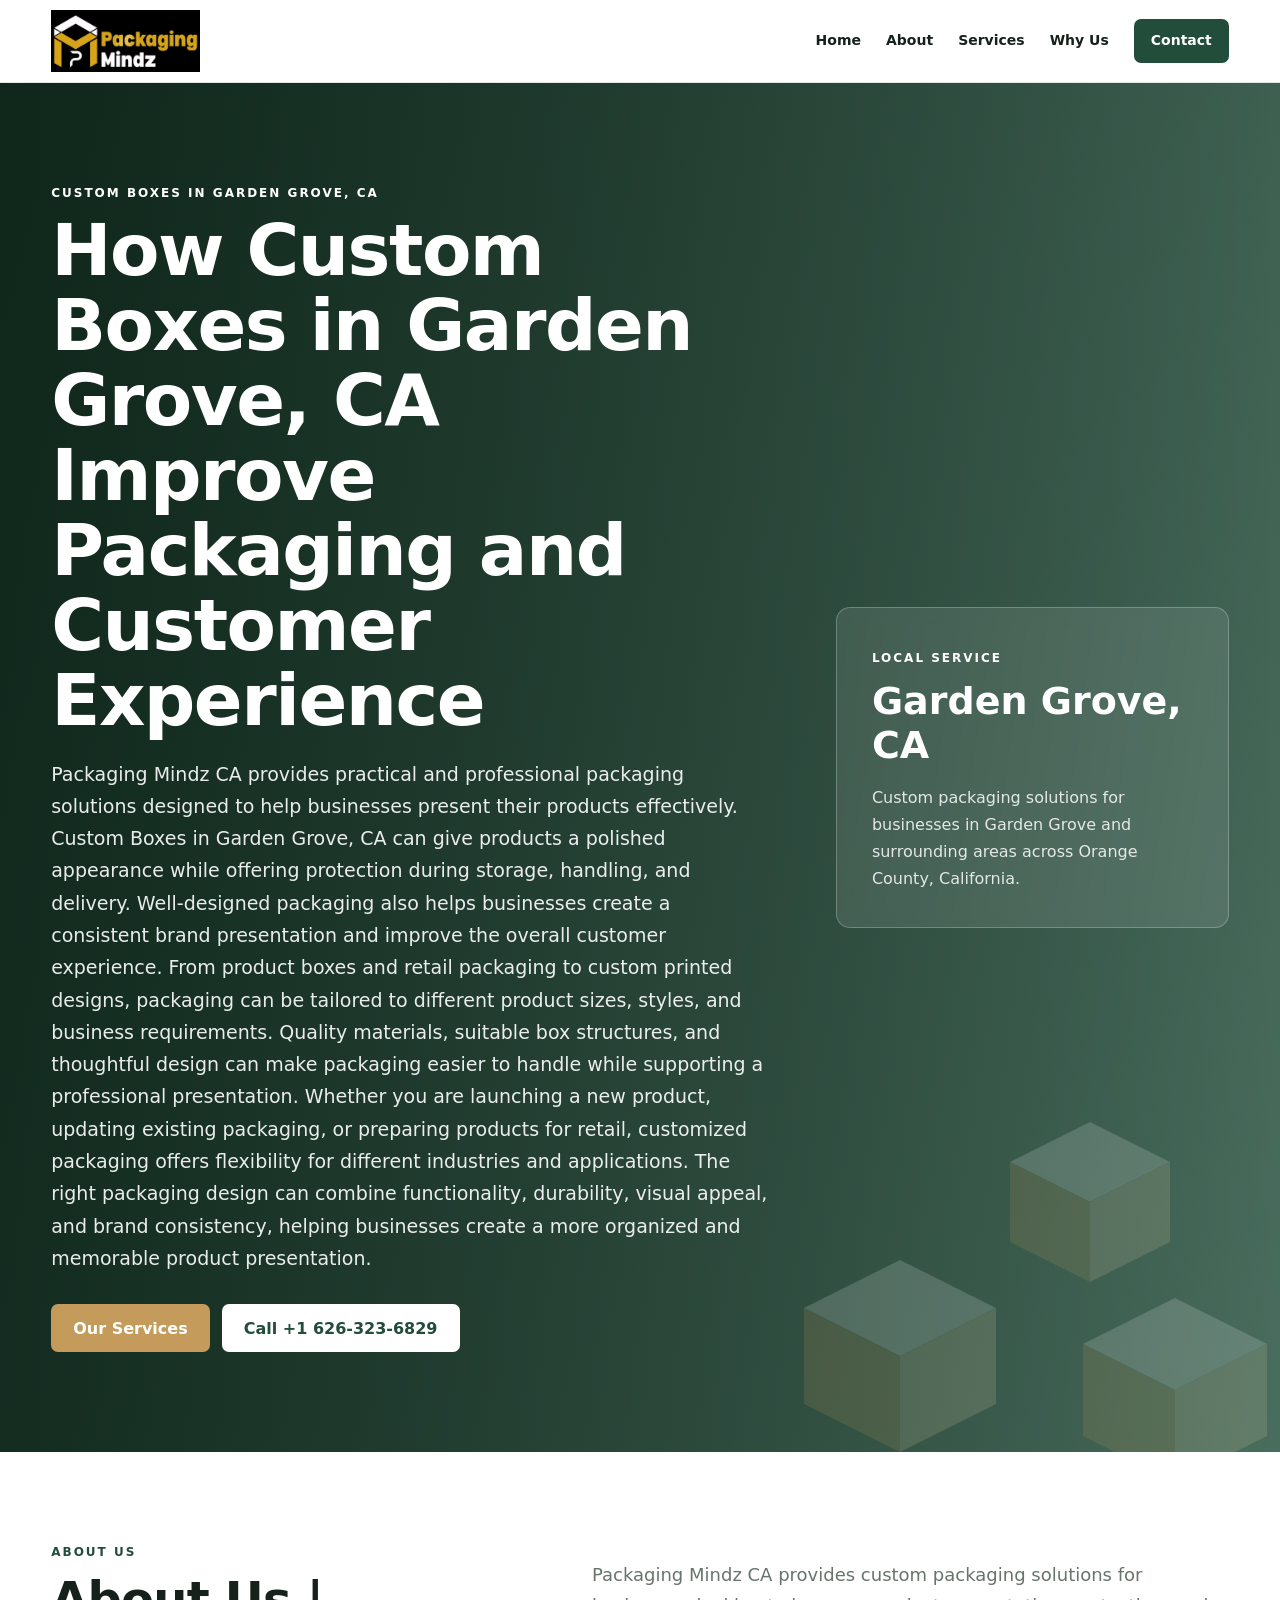
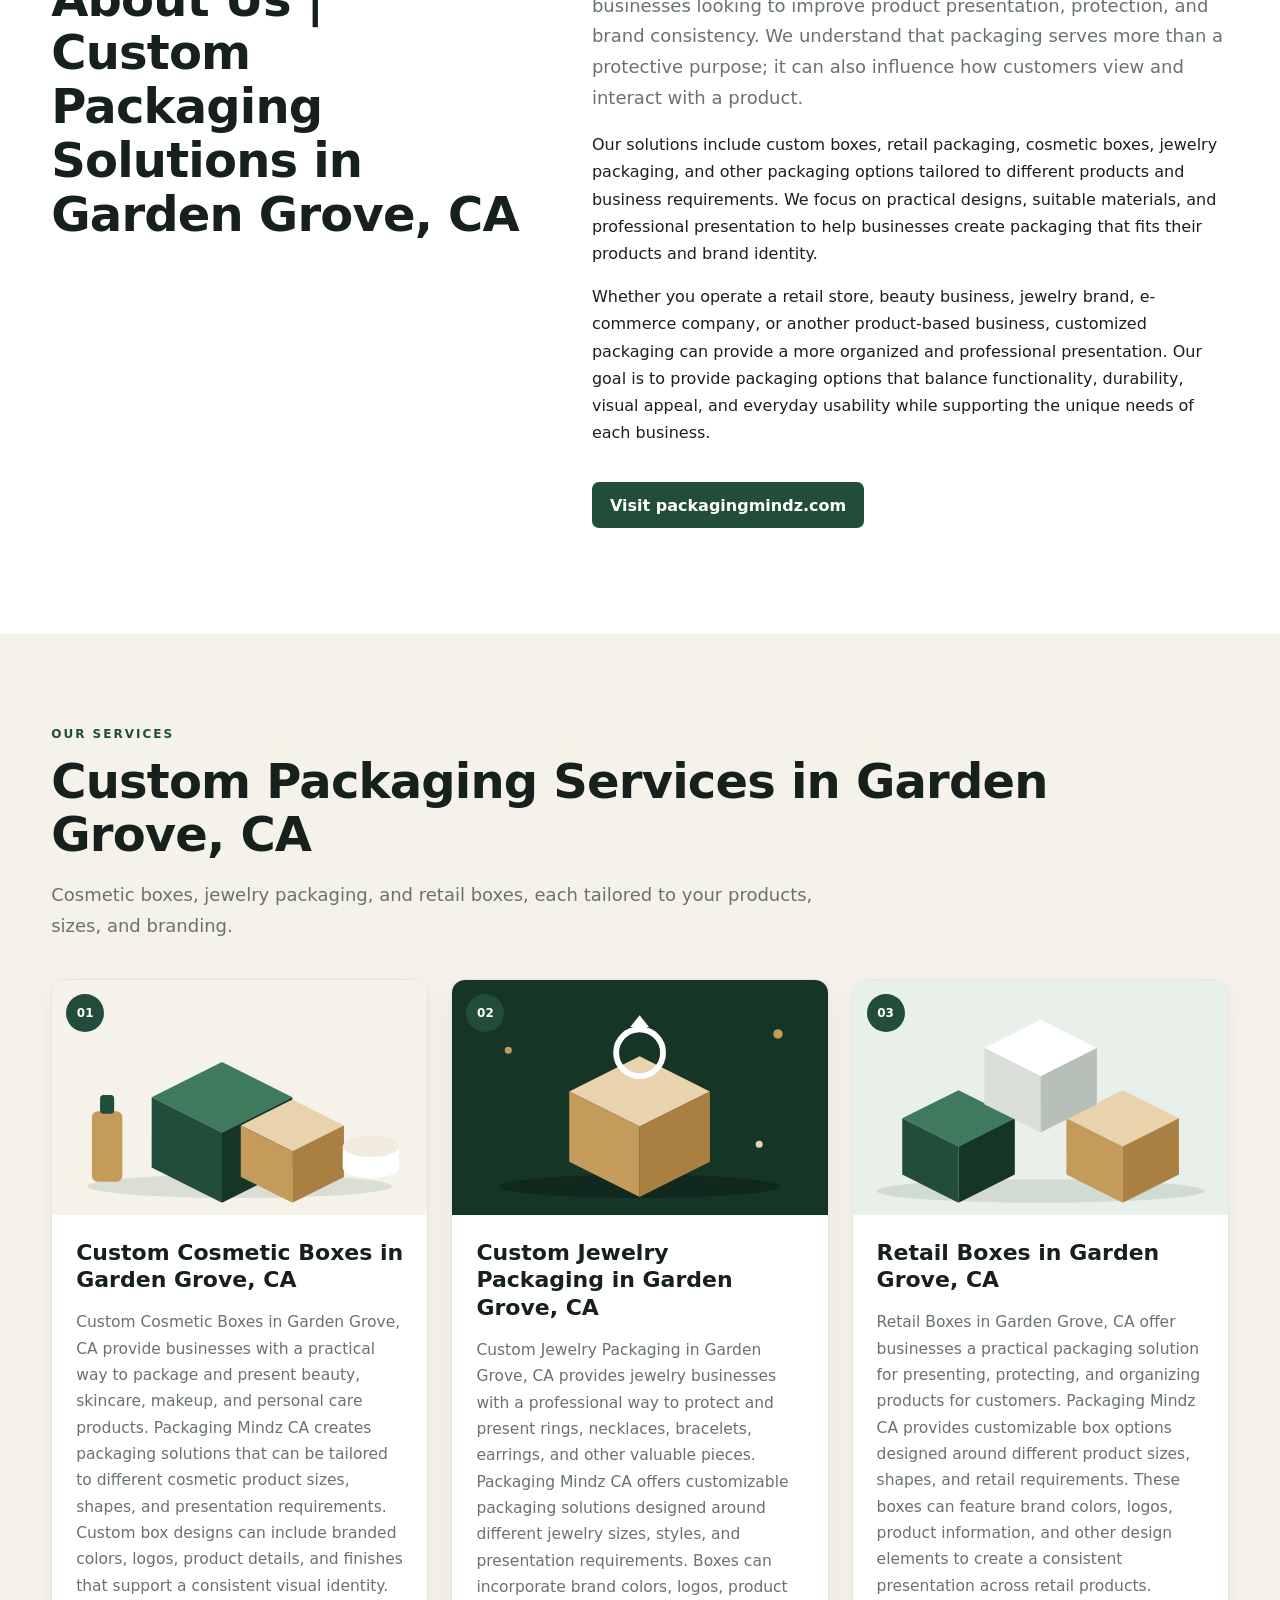
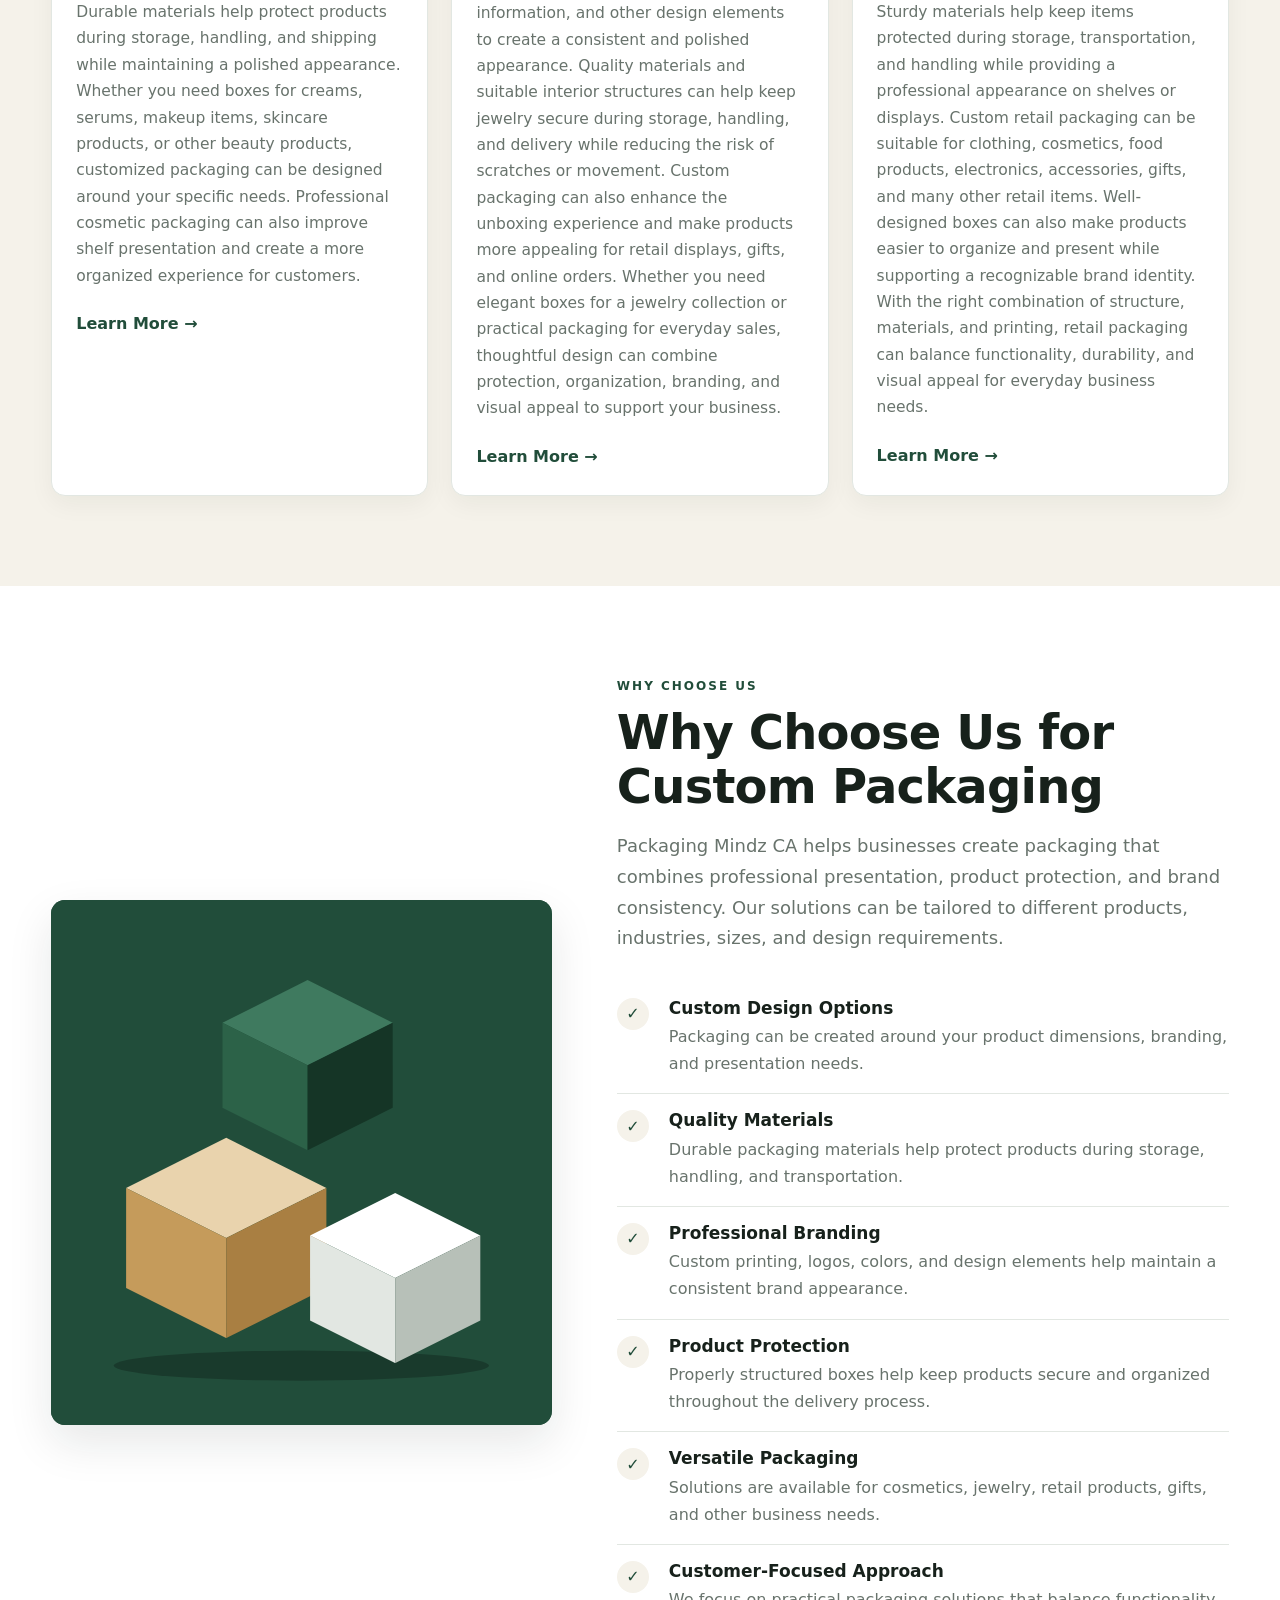
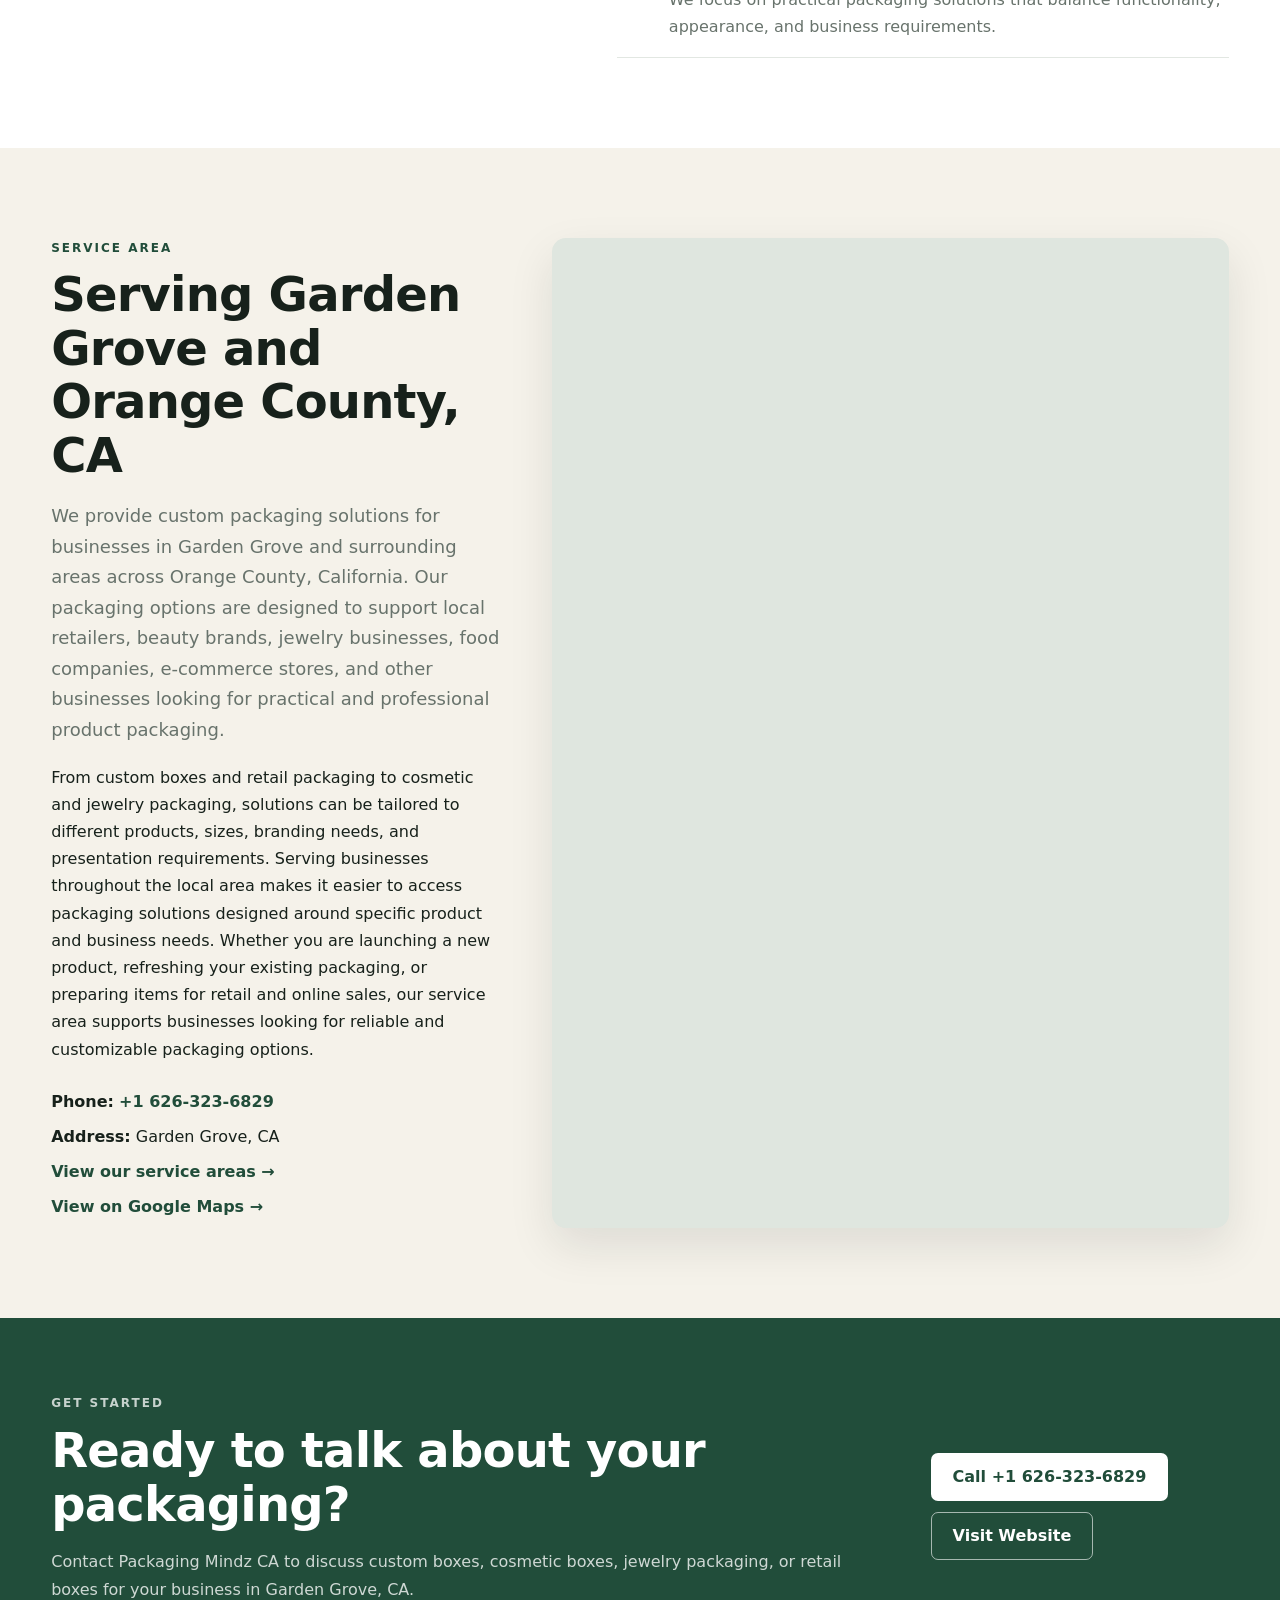
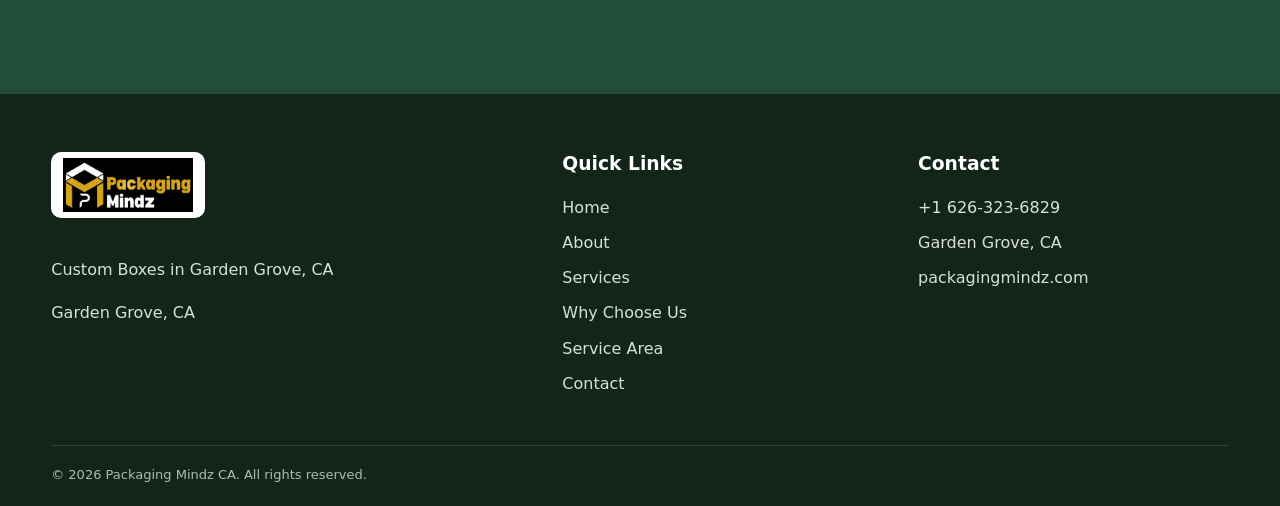
<file: index.html>
<!doctype html>
<html lang="en">
<head>
  <meta charset="utf-8">
  <meta name="viewport" content="width=device-width, initial-scale=1">
  <title>Custom Boxes in Garden Grove, CA | Packaging Mindz CA</title>
  <meta name="description" content="Packaging Mindz CA provides custom boxes in Garden Grove, CA, including cosmetic boxes, jewelry packaging, and retail boxes tailored to your products and brand.">
  <meta name="robots" content="index,follow,max-image-preview:large">
  <link rel="canonical" href="https://tariqtroy.github.io/Packaging-Mindz-CA/">
  <meta property="og:type" content="website">
  <meta property="og:title" content="Custom Boxes in Garden Grove, CA | Packaging Mindz CA">
  <meta property="og:description" content="Custom boxes, cosmetic boxes, jewelry packaging, and retail boxes for businesses in Garden Grove, CA.">
  <meta property="og:url" content="https://tariqtroy.github.io/Packaging-Mindz-CA/">
  <link rel="stylesheet" href="style.css">
</head>
<body>

<!-- Shared box illustration used by all inline images -->
<svg width="0" height="0" style="position:absolute" aria-hidden="true" focusable="false">
  <defs>
    <symbol id="box" viewBox="0 0 200 200">
      <polygon points="100,40 180,80 100,120 20,80" style="fill:var(--t)"/>
      <polygon points="20,80 100,120 100,200 20,160" style="fill:var(--l)"/>
      <polygon points="180,80 100,120 100,200 180,160" style="fill:var(--r)"/>
    </symbol>
  </defs>
</svg>

<header class="site-header">
  <div class="container nav-wrap">
    <a class="brand" href="#home" aria-label="Packaging Mindz CA home">
      <img class="logo" src="Packaging_Mindz_Logo_Animation.gif" alt="Packaging Mindz CA logo" width="149" height="62">
    </a>
    <nav class="nav" aria-label="Main navigation">
      <a href="#home">Home</a>
      <a href="#about">About</a>
      <a href="#services">Services</a>
      <a href="#why-us">Why Us</a>
      <a href="#contact" class="nav-button">Contact</a>
    </nav>
  </div>
</header>

<main>

<section id="home" class="hero">
  <div class="hero-overlay"></div>
  <svg class="hero-art" viewBox="0 0 560 420" aria-hidden="true">
    <use href="#box" x="20" y="150" width="240" height="240" style="--t:#fff;--l:#c59b5b;--r:#e9d3ad"/>
    <use href="#box" x="230" y="20" width="200" height="200" style="--t:#fff;--l:#c59b5b;--r:#e9d3ad"/>
    <use href="#box" x="300" y="190" width="230" height="230" style="--t:#fff;--l:#c59b5b;--r:#e9d3ad"/>
  </svg>

  <div class="container hero-grid">
    <div class="hero-content">
      <p class="eyebrow">Custom Boxes in Garden Grove, CA</p>
      <h1>How Custom Boxes in Garden Grove, CA Improve Packaging and Customer Experience</h1>
      <p class="hero-description">
        Packaging Mindz CA provides practical and professional packaging solutions designed to help businesses present their products effectively. Custom Boxes in Garden Grove, CA can give products a polished appearance while offering protection during storage, handling, and delivery. Well-designed packaging also helps businesses create a consistent brand presentation and improve the overall customer experience. From product boxes and retail packaging to custom printed designs, packaging can be tailored to different product sizes, styles, and business requirements. Quality materials, suitable box structures, and thoughtful design can make packaging easier to handle while supporting a professional presentation. Whether you are launching a new product, updating existing packaging, or preparing products for retail, customized packaging offers flexibility for different industries and applications. The right packaging design can combine functionality, durability, visual appeal, and brand consistency, helping businesses create a more organized and memorable product presentation.
      </p>
      <div class="hero-actions">
        <a class="button button-primary" href="#services">Our Services</a>
        <a class="button button-secondary" href="tel:+16263236829">Call +1 626-323-6829</a>
      </div>
    </div>

    <div class="hero-card">
      <span>LOCAL SERVICE</span>
      <strong>Garden Grove, CA</strong>
      <p>Custom packaging solutions for businesses in Garden Grove and surrounding areas across Orange County, California.</p>
    </div>
  </div>
</section>

<section id="about" class="section">
  <div class="container two-column">
    <div>
      <p class="section-label">ABOUT US</p>
      <h2>About Us | Custom Packaging Solutions in Garden Grove, CA</h2>
    </div>
    <div>
      <p class="lead">
        Packaging Mindz CA provides custom packaging solutions for businesses looking to improve product presentation, protection, and brand consistency. We understand that packaging serves more than a protective purpose; it can also influence how customers view and interact with a product.
      </p>
      <p>
        Our solutions include custom boxes, retail packaging, cosmetic boxes, jewelry packaging, and other packaging options tailored to different products and business requirements. We focus on practical designs, suitable materials, and professional presentation to help businesses create packaging that fits their products and brand identity.
      </p>
      <p>
        Whether you operate a retail store, beauty business, jewelry brand, e-commerce company, or another product-based business, customized packaging can provide a more organized and professional presentation. Our goal is to provide packaging options that balance functionality, durability, visual appeal, and everyday usability while supporting the unique needs of each business.
      </p>
      <p><a class="map-link" href="https://packagingmindz.com/" target="_blank" rel="noopener noreferrer">Visit packagingmindz.com</a></p>
    </div>
  </div>
</section>

<section id="services" class="section section-soft">
  <div class="container">
    <p class="section-label">OUR SERVICES</p>
    <h2>Custom Packaging Services in Garden Grove, CA</h2>
    <p class="section-intro">Cosmetic boxes, jewelry packaging, and retail boxes, each tailored to your products, sizes, and branding.</p>

    <div class="service-grid">

      <article class="service-card">
        <div class="service-number">01</div>
        <svg class="art" viewBox="0 0 320 200" role="img" aria-label="Illustration of custom cosmetic boxes with a cream jar and serum bottle" style="background:#f5f2ea">
          <ellipse cx="160" cy="176" rx="130" ry="10" fill="#214d3a" opacity=".12"/>
          <use href="#box" x="70" y="40" width="150" height="150" style="--t:#3f7a5f;--l:#214d3a;--r:#153526"/>
          <use href="#box" x="150" y="80" width="110" height="110" style="--t:#e9d3ad;--l:#c59b5b;--r:#a97f42"/>
          <rect x="34" y="112" width="26" height="60" rx="5" fill="#c59b5b"/><rect x="41" y="98" width="12" height="16" rx="3" fill="#214d3a"/>
          <ellipse cx="272" cy="160" rx="24" ry="9" fill="#fff"/><rect x="248" y="142" width="48" height="18" fill="#fff"/><ellipse cx="272" cy="142" rx="24" ry="9" fill="#f0ebdd"/>
        </svg>
        <div class="service-body">
          <h3>Custom Cosmetic Boxes in Garden Grove, CA</h3>
          <p>Custom Cosmetic Boxes in Garden Grove, CA provide businesses with a practical way to package and present beauty, skincare, makeup, and personal care products. Packaging Mindz CA creates packaging solutions that can be tailored to different cosmetic product sizes, shapes, and presentation requirements. Custom box designs can include branded colors, logos, product details, and finishes that support a consistent visual identity. Durable materials help protect products during storage, handling, and shipping while maintaining a polished appearance. Whether you need boxes for creams, serums, makeup items, skincare products, or other beauty products, customized packaging can be designed around your specific needs. Professional cosmetic packaging can also improve shelf presentation and create a more organized experience for customers.</p>
          <a class="more" href="https://packagingmindz.com/product-category/cosmetic-boxes/" target="_blank" rel="noopener noreferrer">Learn More →</a>
        </div>
      </article>

      <article class="service-card">
        <div class="service-number">02</div>
        <svg class="art" viewBox="0 0 320 200" role="img" aria-label="Illustration of a custom jewelry box with a ring" style="background:#153526">
          <ellipse cx="160" cy="176" rx="120" ry="10" fill="#000" opacity=".25"/>
          <use href="#box" x="85" y="35" width="150" height="150" style="--t:#e9d3ad;--l:#c59b5b;--r:#a97f42"/>
          <circle cx="160" cy="62" r="20" fill="none" stroke="#fff" stroke-width="5"/>
          <polygon points="160,30 168,40 152,40" fill="#fff"/>
          <circle cx="48" cy="60" r="3" fill="#c59b5b"/><circle cx="278" cy="46" r="4" fill="#c59b5b"/><circle cx="262" cy="140" r="3" fill="#e9d3ad"/>
        </svg>
        <div class="service-body">
          <h3>Custom Jewelry Packaging in Garden Grove, CA</h3>
          <p>Custom Jewelry Packaging in Garden Grove, CA provides jewelry businesses with a professional way to protect and present rings, necklaces, bracelets, earrings, and other valuable pieces. Packaging Mindz CA offers customizable packaging solutions designed around different jewelry sizes, styles, and presentation requirements. Boxes can incorporate brand colors, logos, product information, and other design elements to create a consistent and polished appearance. Quality materials and suitable interior structures can help keep jewelry secure during storage, handling, and delivery while reducing the risk of scratches or movement. Custom packaging can also enhance the unboxing experience and make products more appealing for retail displays, gifts, and online orders. Whether you need elegant boxes for a jewelry collection or practical packaging for everyday sales, thoughtful design can combine protection, organization, branding, and visual appeal to support your business.</p>
          <a class="more" href="https://packagingmindz.com/product-category/jewelry-packaging/" target="_blank" rel="noopener noreferrer">Learn More →</a>
        </div>
      </article>

      <article class="service-card">
        <div class="service-number">03</div>
        <svg class="art" viewBox="0 0 320 200" role="img" aria-label="Illustration of stacked custom retail boxes" style="background:#e9efe9">
          <ellipse cx="160" cy="180" rx="140" ry="10" fill="#214d3a" opacity=".12"/>
          <use href="#box" x="30" y="70" width="120" height="120" style="--t:#3f7a5f;--l:#214d3a;--r:#153526"/>
          <use href="#box" x="170" y="70" width="120" height="120" style="--t:#e9d3ad;--l:#c59b5b;--r:#a97f42"/>
          <use href="#box" x="100" y="10" width="120" height="120" style="--t:#fff;--l:#d9ded9;--r:#b7c0b8"/>
        </svg>
        <div class="service-body">
          <h3>Retail Boxes in Garden Grove, CA</h3>
          <p>Retail Boxes in Garden Grove, CA offer businesses a practical packaging solution for presenting, protecting, and organizing products for customers. Packaging Mindz CA provides customizable box options designed around different product sizes, shapes, and retail requirements. These boxes can feature brand colors, logos, product information, and other design elements to create a consistent presentation across retail products. Sturdy materials help keep items protected during storage, transportation, and handling while providing a professional appearance on shelves or displays. Custom retail packaging can be suitable for clothing, cosmetics, food products, electronics, accessories, gifts, and many other retail items. Well-designed boxes can also make products easier to organize and present while supporting a recognizable brand identity. With the right combination of structure, materials, and printing, retail packaging can balance functionality, durability, and visual appeal for everyday business needs.</p>
          <a class="more" href="https://packagingmindz.com/product-category/retails-boxes/" target="_blank" rel="noopener noreferrer">Learn More →</a>
        </div>
      </article>

    </div>
  </div>
</section>

<section id="why-us" class="section">
  <div class="container why-grid">
    <div class="why-image">
      <svg viewBox="0 0 400 420" role="img" aria-label="Illustration of custom packaging boxes in brand colors">
        <rect width="400" height="420" fill="#214d3a"/>
        <ellipse cx="200" cy="372" rx="150" ry="12" fill="#000" opacity=".25"/>
        <use href="#box" x="40" y="150" width="200" height="200" style="--t:#e9d3ad;--l:#c59b5b;--r:#a97f42"/>
        <use href="#box" x="190" y="200" width="170" height="170" style="--t:#fff;--l:#e2e7e2;--r:#b7c0b8"/>
        <use href="#box" x="120" y="30" width="170" height="170" style="--t:#3f7a5f;--l:#2c6248;--r:#153526"/>
      </svg>
    </div>

    <div class="why-content">
      <p class="section-label">WHY CHOOSE US</p>
      <h2>Why Choose Us for Custom Packaging</h2>
      <p class="lead">Packaging Mindz CA helps businesses create packaging that combines professional presentation, product protection, and brand consistency. Our solutions can be tailored to different products, industries, sizes, and design requirements.</p>

      <div class="benefit-list">
        <div class="benefit"><span>✓</span><div><h3>Custom Design Options</h3><p>Packaging can be created around your product dimensions, branding, and presentation needs.</p></div></div>
        <div class="benefit"><span>✓</span><div><h3>Quality Materials</h3><p>Durable packaging materials help protect products during storage, handling, and transportation.</p></div></div>
        <div class="benefit"><span>✓</span><div><h3>Professional Branding</h3><p>Custom printing, logos, colors, and design elements help maintain a consistent brand appearance.</p></div></div>
        <div class="benefit"><span>✓</span><div><h3>Product Protection</h3><p>Properly structured boxes help keep products secure and organized throughout the delivery process.</p></div></div>
        <div class="benefit"><span>✓</span><div><h3>Versatile Packaging</h3><p>Solutions are available for cosmetics, jewelry, retail products, gifts, and other business needs.</p></div></div>
        <div class="benefit"><span>✓</span><div><h3>Customer-Focused Approach</h3><p>We focus on practical packaging solutions that balance functionality, appearance, and business requirements.</p></div></div>
      </div>
    </div>
  </div>
</section>

<section id="service-area" class="section section-soft">
  <div class="container location-grid">
    <div>
      <p class="section-label">SERVICE AREA</p>
      <h2>Serving Garden Grove and Orange County, CA</h2>
      <p class="lead">We provide custom packaging solutions for businesses in Garden Grove and surrounding areas across Orange County, California. Our packaging options are designed to support local retailers, beauty brands, jewelry businesses, food companies, e-commerce stores, and other businesses looking for practical and professional product packaging.</p>
      <p>From custom boxes and retail packaging to cosmetic and jewelry packaging, solutions can be tailored to different products, sizes, branding needs, and presentation requirements. Serving businesses throughout the local area makes it easier to access packaging solutions designed around specific product and business needs. Whether you are launching a new product, refreshing your existing packaging, or preparing items for retail and online sales, our service area supports businesses looking for reliable and customizable packaging options.</p>

      <div class="contact-details">
        <p><strong>Phone:</strong> <a href="tel:+16263236829">+1 626-323-6829</a></p>
        <p><strong>Address:</strong> Garden Grove, CA</p>
        <p><a href="https://packagingmindz.com/services-areas/" target="_blank" rel="noopener noreferrer">View our service areas →</a></p>
        <p><a href="https://maps.app.goo.gl/F6xQ8BmwbWRnuuKw7" target="_blank" rel="noopener noreferrer">View on Google Maps →</a></p>
      </div>
    </div>

    <div class="map-frame">
      <iframe
        src="https://www.google.com/maps/embed?pb=!1m18!1m12!1m3!1d2768.0856415469043!2d-117.90938120000001!3d33.7730493!2m3!1f0!2f0!3f0!3m2!1i1024!2i768!4f13.1!3m3!1m2!1s0x80dcd9fdcd80291f%3A0x552602d5a8a2f4a6!2sPackaging%20Mindz%20CA!5e1!3m2!1sen!2s!4v1790705835789!5m2!1sen!2s"
        title="Packaging Mindz CA service area map"
        loading="lazy"
        allowfullscreen
        referrerpolicy="strict-origin-when-cross-origin"></iframe>
    </div>
  </div>
</section>

<section id="contact" class="cta">
  <div class="container cta-inner">
    <div>
      <p class="section-label light">GET STARTED</p>
      <h2>Ready to talk about your packaging?</h2>
      <p>Contact Packaging Mindz CA to discuss custom boxes, cosmetic boxes, jewelry packaging, or retail boxes for your business in Garden Grove, CA.</p>
    </div>
    <div class="cta-actions">
      <a class="button button-light" href="tel:+16263236829">Call +1 626-323-6829</a>
      <a class="button button-outline-light" href="https://packagingmindz.com/" target="_blank" rel="noopener noreferrer">Visit Website</a>
    </div>
  </div>
</section>

</main>

<footer class="footer">
  <div class="container footer-grid">
    <div>
      <a class="footer-logo" href="#home" aria-label="Packaging Mindz CA home"><img src="Packaging_Mindz_Logo_Animation.gif" alt="Packaging Mindz CA logo" width="130" height="54"></a>
      <p>Custom Boxes in Garden Grove, CA</p>
      <p>Garden Grove, CA</p>
    </div>
    <div>
      <h3>Quick Links</h3>
      <a href="#home">Home</a>
      <a href="#about">About</a>
      <a href="#services">Services</a>
      <a href="#why-us">Why Choose Us</a>
      <a href="#service-area">Service Area</a>
      <a href="#contact">Contact</a>
    </div>
    <div>
      <h3>Contact</h3>
      <a href="tel:+16263236829">+1 626-323-6829</a>
      <span>Garden Grove, CA</span>
      <a href="https://packagingmindz.com/" target="_blank" rel="noopener noreferrer">packagingmindz.com</a>
    </div>
  </div>
  <div class="container footer-bottom">
    <span>© 2026 Packaging Mindz CA. All rights reserved.</span>
  </div>
</footer>

<script type="application/ld+json">
{
  "@context":"https://schema.org",
  "@type":"LocalBusiness",
  "name":"Packaging Mindz CA",
  "url":"https://tariqtroy.github.io/Packaging-Mindz-CA/",
  "telephone":"+16263236829",
  "address":{"@type":"PostalAddress","addressLocality":"Garden Grove","addressRegion":"CA","addressCountry":"US"},
  "areaServed":"Garden Grove, CA and surrounding areas in Orange County, CA",
  "serviceType":["Custom Cosmetic Boxes","Custom Jewelry Packaging","Retail Boxes"],
  "sameAs":["https://packagingmindz.com/","https://maps.app.goo.gl/F6xQ8BmwbWRnuuKw7"]
}
</script>
</body>
</html>
</file>
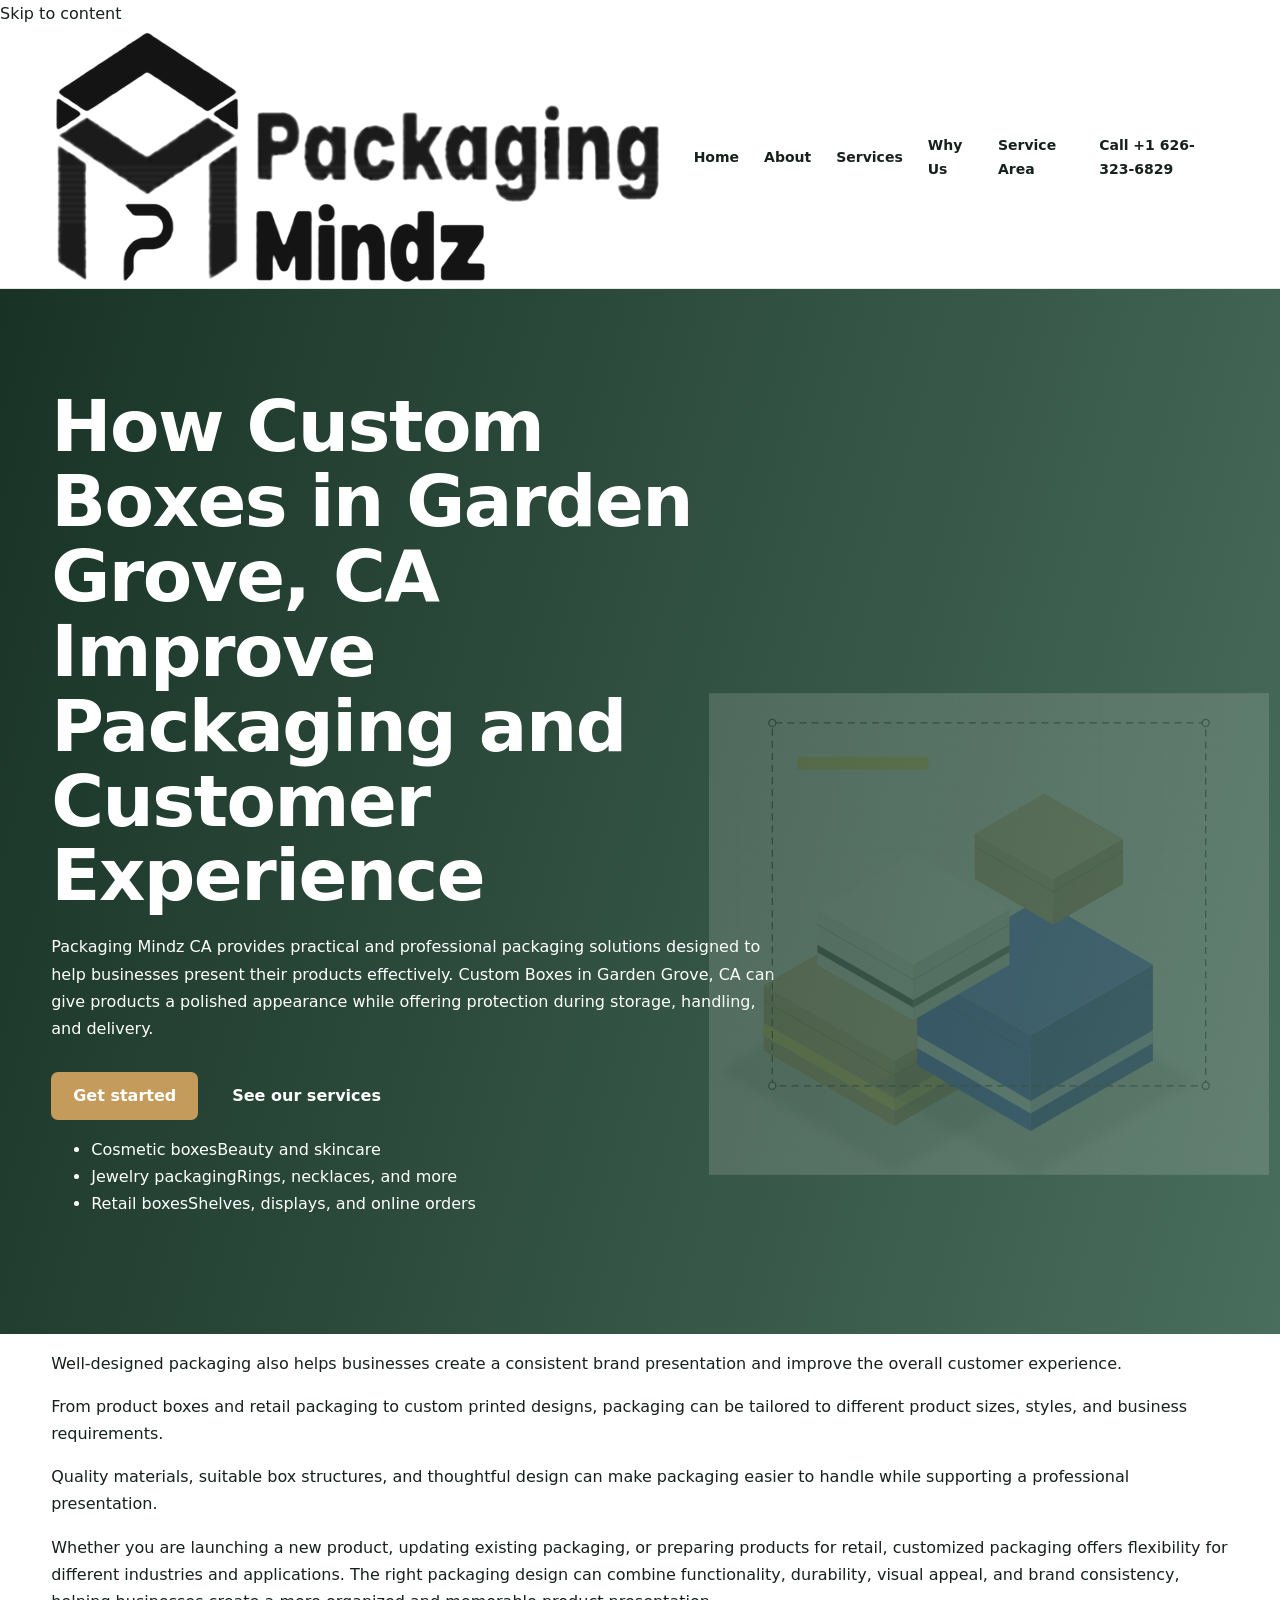
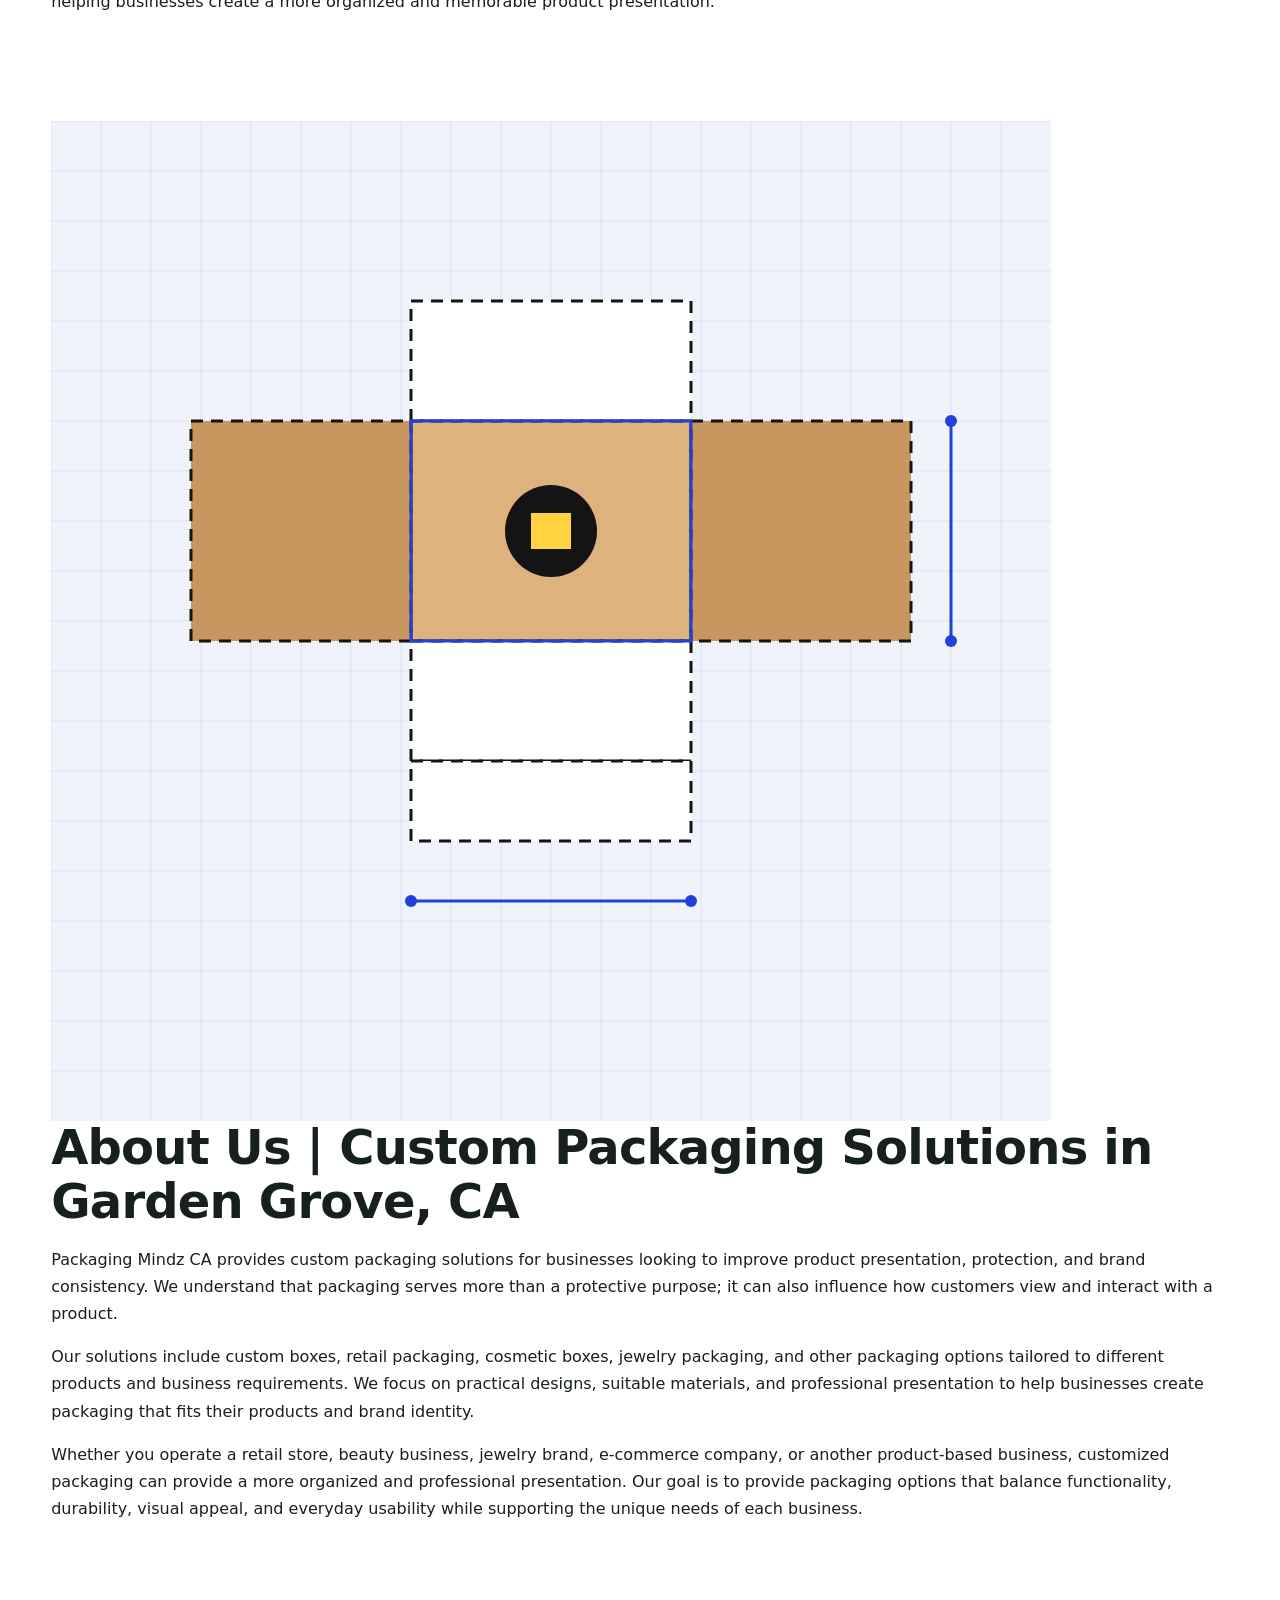
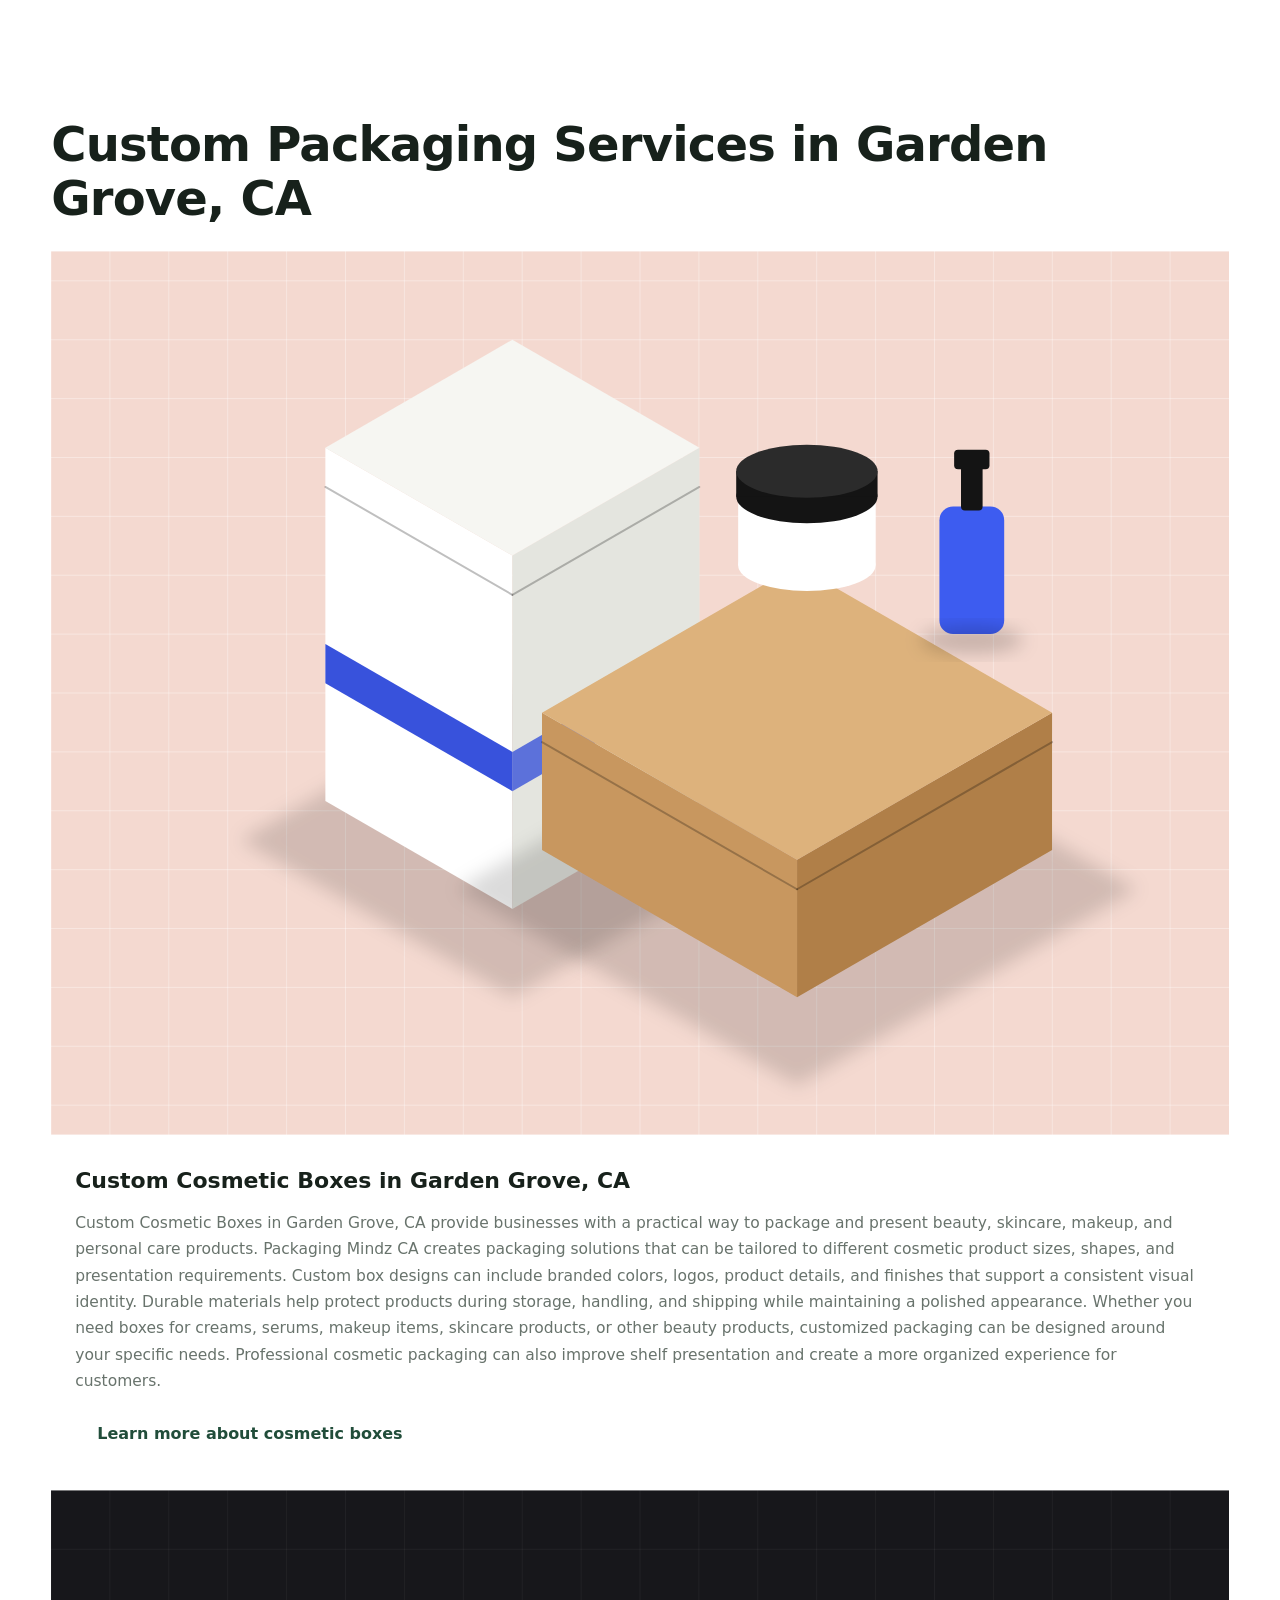
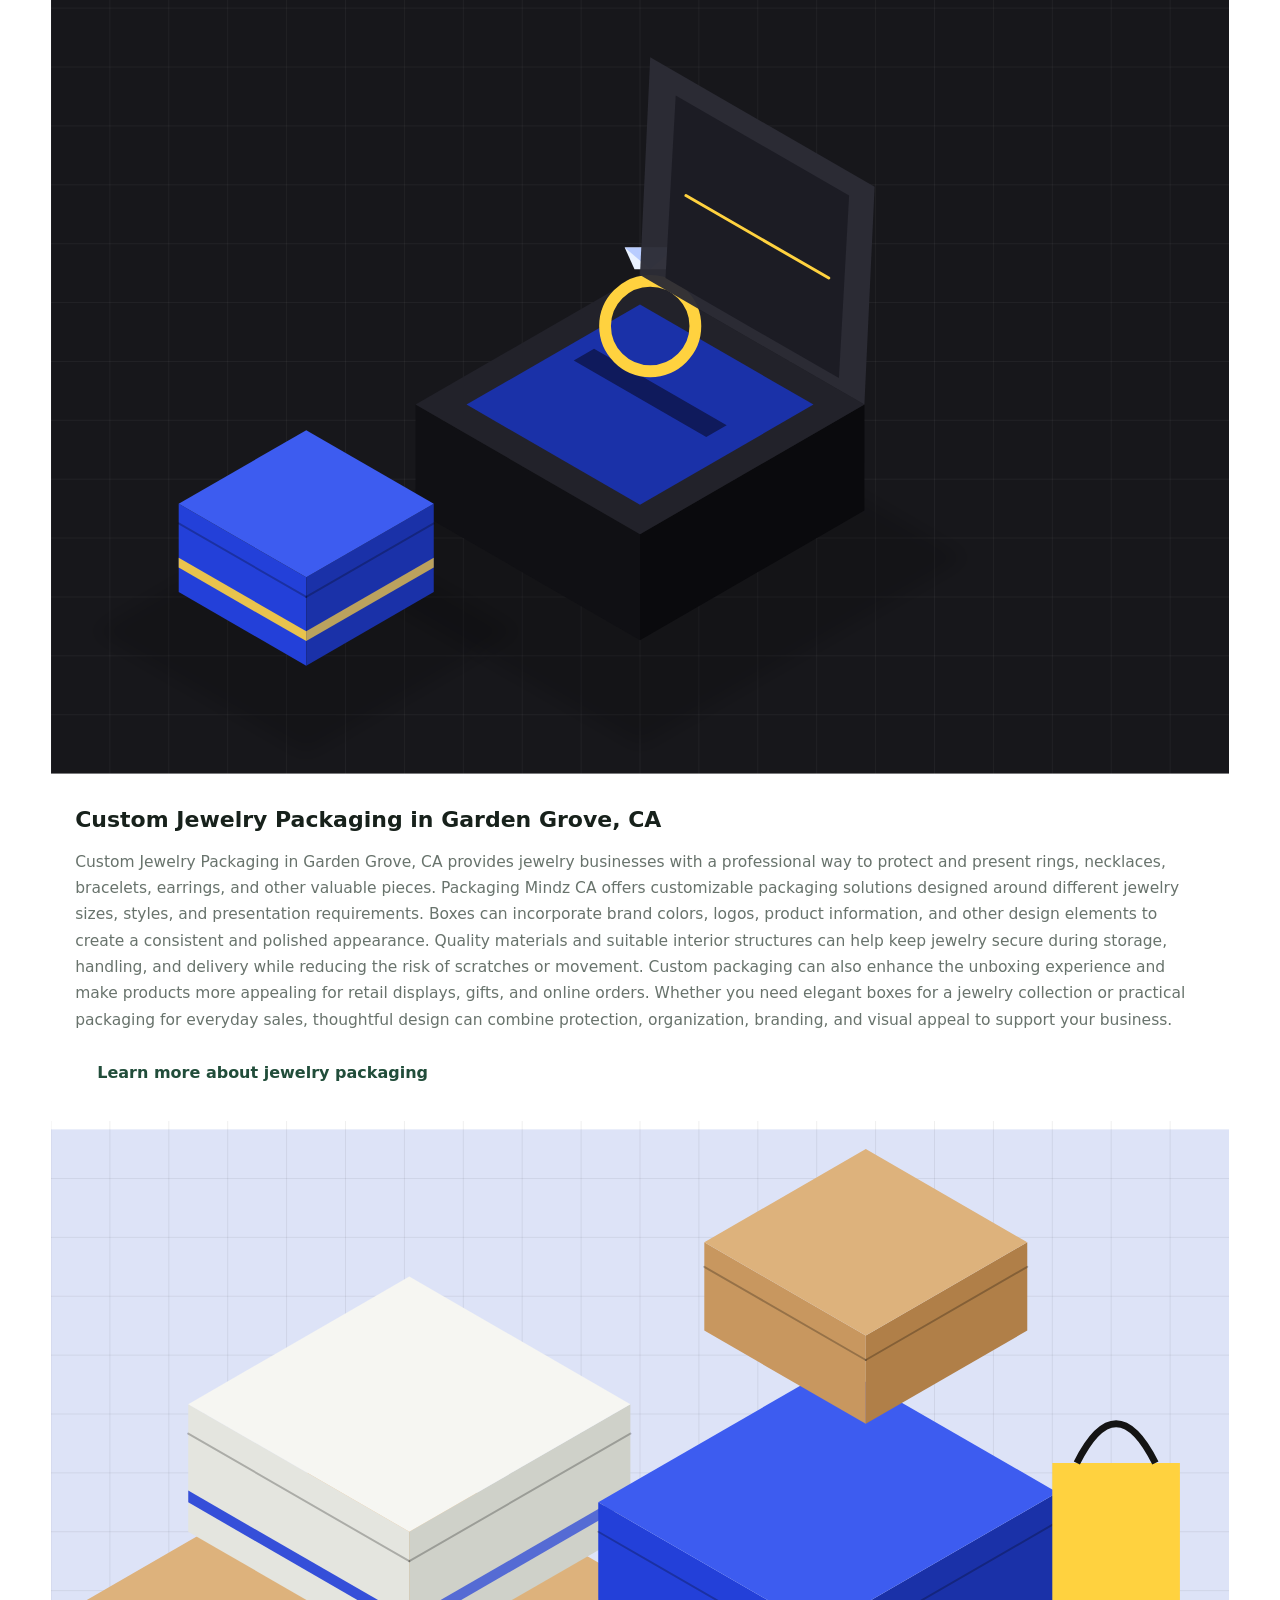
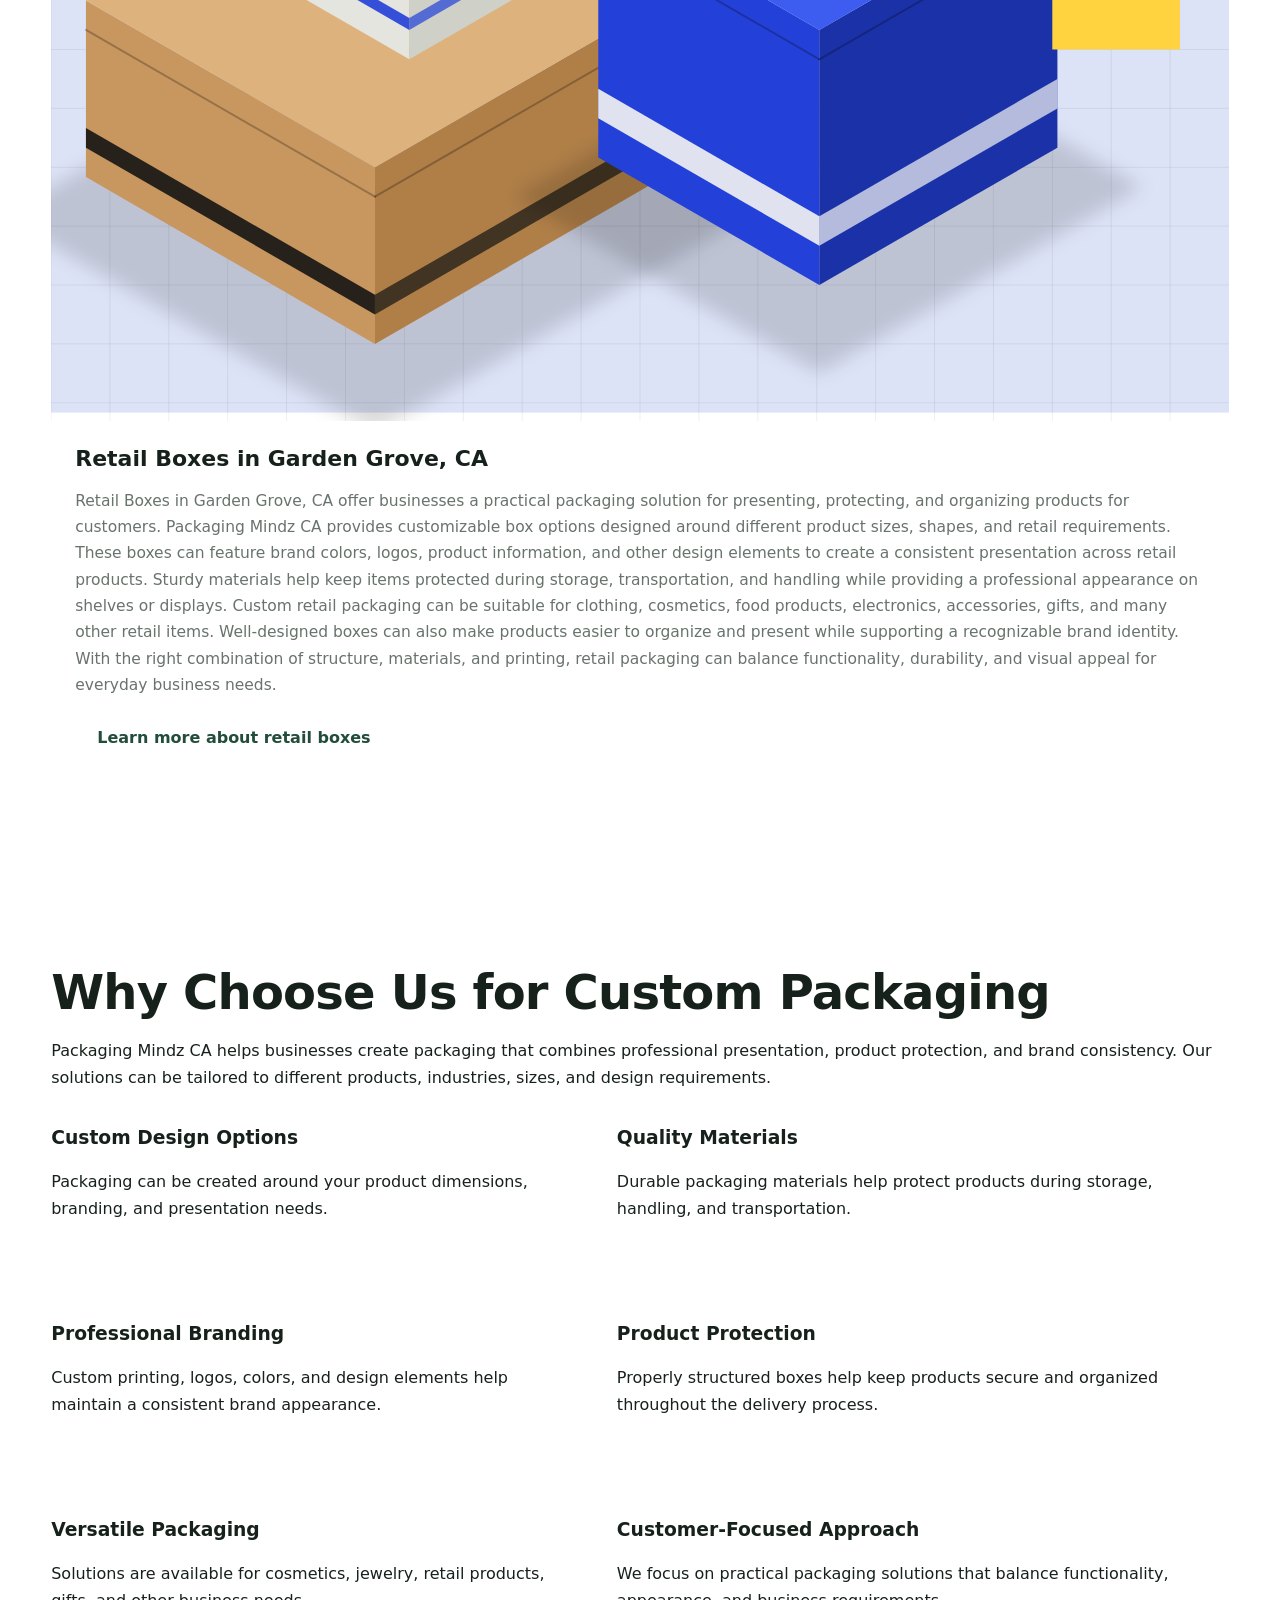
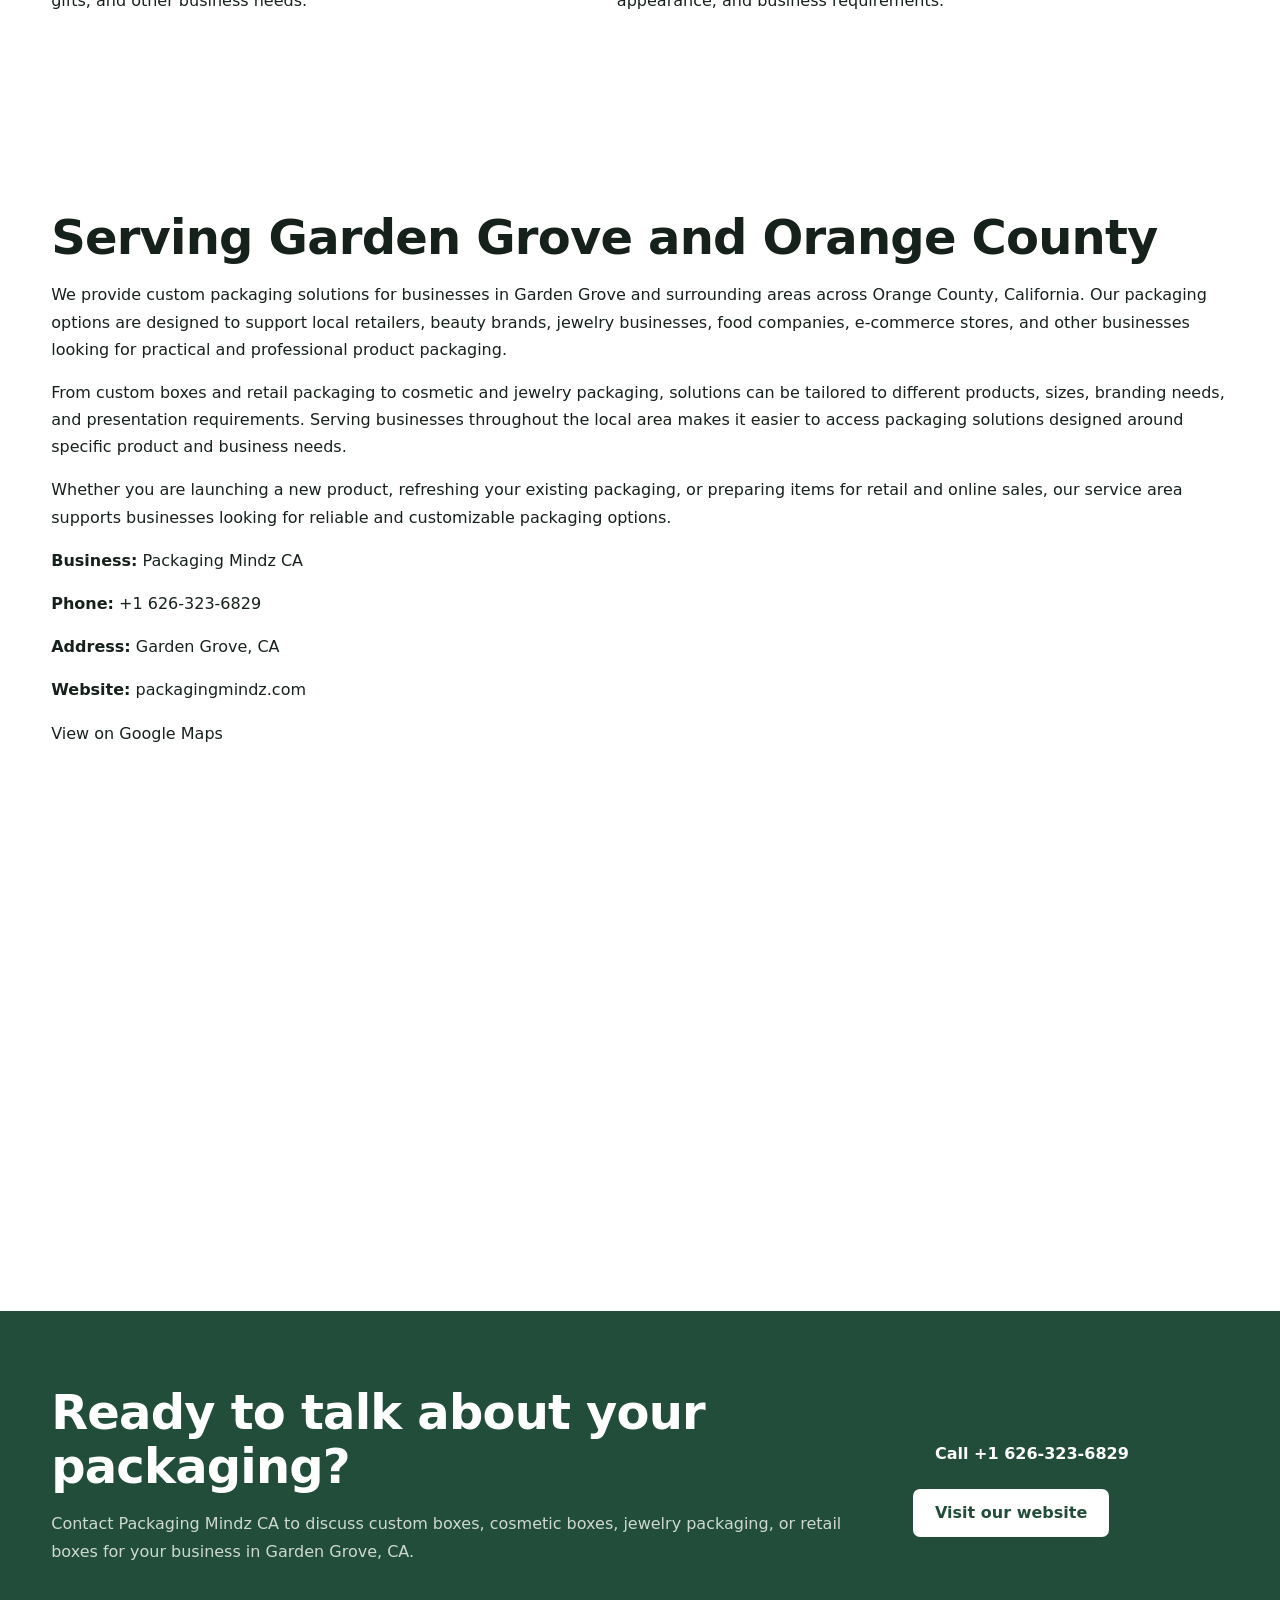
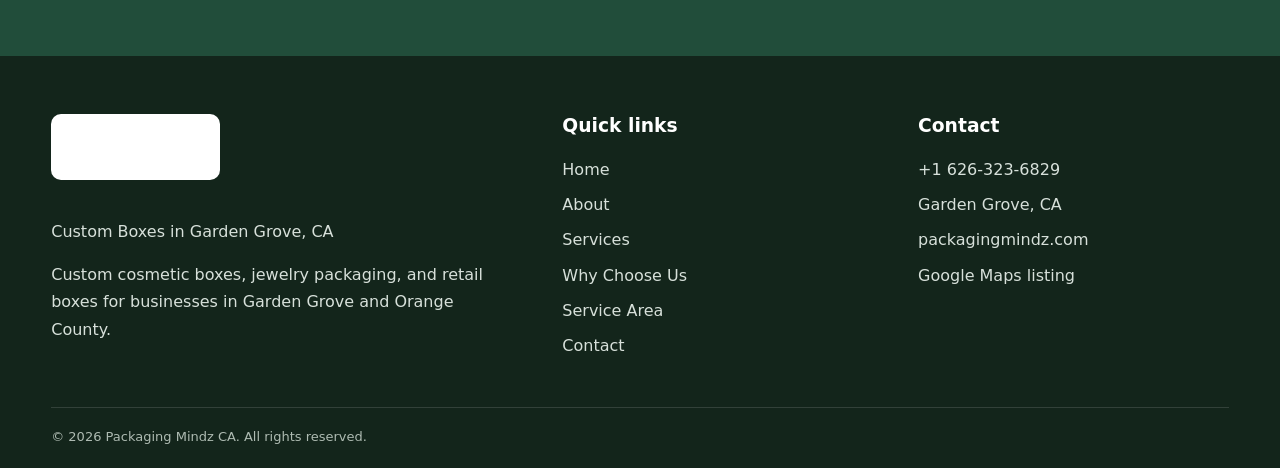
<file: index (1).html>
<!doctype html>
<html lang="en">
<head>
  <meta charset="utf-8">
  <meta name="viewport" content="width=device-width, initial-scale=1">
  <title>Custom Boxes in Garden Grove, CA | Packaging Mindz CA</title>
  <meta name="description" content="Packaging Mindz CA offers custom boxes in Garden Grove, CA, including cosmetic boxes, jewelry packaging, and retail boxes tailored to your products and brand.">
  <meta name="robots" content="index,follow,max-image-preview:large">
  <!-- Replace with your real GitHub Pages URL before publishing -->
  <link rel="canonical" href="https://YOUR-USERNAME.github.io/YOUR-REPOSITORY/">
  <link rel="icon" type="image/png" href="[data-uri]">

  <meta property="og:type" content="website">
  <meta property="og:title" content="Custom Boxes in Garden Grove, CA | Packaging Mindz CA">
  <meta property="og:description" content="Custom boxes, cosmetic boxes, jewelry packaging, and retail boxes for businesses in Garden Grove, CA and Orange County.">
  <meta property="og:url" content="https://YOUR-USERNAME.github.io/YOUR-REPOSITORY/">
  <meta property="og:image" content="https://YOUR-USERNAME.github.io/YOUR-REPOSITORY/images/og-image.png">
  <meta name="twitter:card" content="summary_large_image">

  <link rel="preconnect" href="https://fonts.googleapis.com">
  <link rel="preconnect" href="https://fonts.gstatic.com" crossorigin>
  <link rel="stylesheet" href="https://fonts.googleapis.com/css2?family=Bricolage+Grotesque:opsz,wght@12..96,600;12..96,700;12..96,800&family=Instrument+Sans:wght@400;500;600;700&display=swap">
  <link rel="stylesheet" href="style.css">
</head>
<body>
<a class="skip-link" href="#main">Skip to content</a>

<header class="site-header">
  <div class="container nav-wrap">
    <a class="brand" href="#home" aria-label="Packaging Mindz CA - back to top">
      <img src="[data-uri]" width="701" height="261" alt="Packaging Mindz logo">
    </a>
    <nav class="nav" aria-label="Main navigation">
      <a href="#home">Home</a>
      <a href="#about">About</a>
      <a href="#services">Services</a>
      <a href="#why-us">Why Us</a>
      <a href="#service-area">Service Area</a>
      <a href="tel:+16263236829" class="nav-call">Call +1 626-323-6829</a>
    </nav>
  </div>
</header>

<main id="main">

  <!-- HERO -->
  <section id="home" class="hero">
    <div class="container hero-grid">
      <div class="hero-copy">
        <h1>How Custom Boxes in Garden Grove, CA Improve Packaging and Customer Experience</h1>
        <p class="hero-lead">Packaging Mindz CA provides practical and professional packaging solutions designed to help businesses present their products effectively. Custom Boxes in Garden Grove, CA can give products a polished appearance while offering protection during storage, handling, and delivery.</p>
        <div class="hero-actions">
          <a class="button button-primary" href="#contact">Get started</a>
          <a class="button button-ghost" href="#services">See our services</a>
        </div>
        <ul class="hero-facts">
          <li>Cosmetic boxes<span>Beauty and skincare</span></li>
          <li>Jewelry packaging<span>Rings, necklaces, and more</span></li>
          <li>Retail boxes<span>Shelves, displays, and online orders</span></li>
        </ul>
      </div>
      <div class="hero-art">
        <img src="[data-uri]" width="1000" height="860" alt="Stack of custom boxes in kraft, blue, and white with a dieline outline">
      </div>
    </div>
  </section>

  <!-- INTRO (rest of header description) -->
  <section class="intro" aria-label="Introduction">
    <div class="container intro-grid">
      <div>
        <p>Well-designed packaging also helps businesses create a consistent brand presentation and improve the overall customer experience.</p>
        <p>From product boxes and retail packaging to custom printed designs, packaging can be tailored to different product sizes, styles, and business requirements.</p>
      </div>
      <div>
        <p>Quality materials, suitable box structures, and thoughtful design can make packaging easier to handle while supporting a professional presentation.</p>
        <p>Whether you are launching a new product, updating existing packaging, or preparing products for retail, customized packaging offers flexibility for different industries and applications. The right packaging design can combine functionality, durability, visual appeal, and brand consistency, helping businesses create a more organized and memorable product presentation.</p>
      </div>
    </div>
  </section>

  <!-- ABOUT -->
  <section id="about" class="section">
    <div class="container about-grid">
      <div class="about-art">
        <img src="[data-uri]" width="1000" height="1000" loading="lazy" alt="Flat dieline template of a custom box with dimension markers">
      </div>
      <div class="about-copy">
        <h2>About Us | Custom Packaging Solutions in Garden Grove, CA</h2>
        <p>Packaging Mindz CA provides custom packaging solutions for businesses looking to improve product presentation, protection, and brand consistency. We understand that packaging serves more than a protective purpose; it can also influence how customers view and interact with a product.</p>
        <p>Our solutions include custom boxes, retail packaging, cosmetic boxes, jewelry packaging, and other packaging options tailored to different products and business requirements. We focus on practical designs, suitable materials, and professional presentation to help businesses create packaging that fits their products and brand identity.</p>
        <p>Whether you operate a retail store, beauty business, jewelry brand, e-commerce company, or another product-based business, customized packaging can provide a more organized and professional presentation. Our goal is to provide packaging options that balance functionality, durability, visual appeal, and everyday usability while supporting the unique needs of each business.</p>
      </div>
    </div>
  </section>

  <!-- SERVICES -->
  <section id="services" class="section services">
    <div class="container">
      <div class="section-head">
        <h2>Custom Packaging Services in Garden Grove, CA</h2>
      </div>

      <article class="service">
        <div class="service-media">
          <img src="[data-uri]" width="1200" height="900" loading="lazy" alt="Custom cosmetic boxes with a cream jar and a dropper bottle">
        </div>
        <div class="service-body">
          <h3>Custom Cosmetic Boxes in Garden Grove, CA</h3>
          <p>Custom Cosmetic Boxes in Garden Grove, CA provide businesses with a practical way to package and present beauty, skincare, makeup, and personal care products. Packaging Mindz CA creates packaging solutions that can be tailored to different cosmetic product sizes, shapes, and presentation requirements. Custom box designs can include branded colors, logos, product details, and finishes that support a consistent visual identity. Durable materials help protect products during storage, handling, and shipping while maintaining a polished appearance. Whether you need boxes for creams, serums, makeup items, skincare products, or other beauty products, customized packaging can be designed around your specific needs. Professional cosmetic packaging can also improve shelf presentation and create a more organized experience for customers.</p>
          <a class="button button-dark" href="https://packagingmindz.com/product-category/cosmetic-boxes/" target="_blank" rel="noopener noreferrer">Learn more about cosmetic boxes</a>
        </div>
      </article>

      <article class="service">
        <div class="service-media">
          <img src="[data-uri]" width="1200" height="900" loading="lazy" alt="Custom jewelry packaging with an open ring box and a gold ring">
        </div>
        <div class="service-body">
          <h3>Custom Jewelry Packaging in Garden Grove, CA</h3>
          <p>Custom Jewelry Packaging in Garden Grove, CA provides jewelry businesses with a professional way to protect and present rings, necklaces, bracelets, earrings, and other valuable pieces. Packaging Mindz CA offers customizable packaging solutions designed around different jewelry sizes, styles, and presentation requirements. Boxes can incorporate brand colors, logos, product information, and other design elements to create a consistent and polished appearance. Quality materials and suitable interior structures can help keep jewelry secure during storage, handling, and delivery while reducing the risk of scratches or movement. Custom packaging can also enhance the unboxing experience and make products more appealing for retail displays, gifts, and online orders. Whether you need elegant boxes for a jewelry collection or practical packaging for everyday sales, thoughtful design can combine protection, organization, branding, and visual appeal to support your business.</p>
          <a class="button button-dark" href="https://packagingmindz.com/product-category/jewelry-packaging/" target="_blank" rel="noopener noreferrer">Learn more about jewelry packaging</a>
        </div>
      </article>

      <article class="service">
        <div class="service-media">
          <img src="[data-uri]" width="1200" height="900" loading="lazy" alt="Stacked custom retail boxes next to a shopping bag">
        </div>
        <div class="service-body">
          <h3>Retail Boxes in Garden Grove, CA</h3>
          <p>Retail Boxes in Garden Grove, CA offer businesses a practical packaging solution for presenting, protecting, and organizing products for customers. Packaging Mindz CA provides customizable box options designed around different product sizes, shapes, and retail requirements. These boxes can feature brand colors, logos, product information, and other design elements to create a consistent presentation across retail products. Sturdy materials help keep items protected during storage, transportation, and handling while providing a professional appearance on shelves or displays. Custom retail packaging can be suitable for clothing, cosmetics, food products, electronics, accessories, gifts, and many other retail items. Well-designed boxes can also make products easier to organize and present while supporting a recognizable brand identity. With the right combination of structure, materials, and printing, retail packaging can balance functionality, durability, and visual appeal for everyday business needs.</p>
          <a class="button button-dark" href="https://packagingmindz.com/product-category/retails-boxes/" target="_blank" rel="noopener noreferrer">Learn more about retail boxes</a>
        </div>
      </article>
    </div>
  </section>

  <!-- WHY CHOOSE US -->
  <section id="why-us" class="section why">
    <div class="container">
      <div class="section-head">
        <h2>Why Choose Us for Custom Packaging</h2>
        <p>Packaging Mindz CA helps businesses create packaging that combines professional presentation, product protection, and brand consistency. Our solutions can be tailored to different products, industries, sizes, and design requirements.</p>
      </div>
      <div class="why-grid">
        <div class="why-item">
          <h3>Custom Design Options</h3>
          <p>Packaging can be created around your product dimensions, branding, and presentation needs.</p>
        </div>
        <div class="why-item">
          <h3>Quality Materials</h3>
          <p>Durable packaging materials help protect products during storage, handling, and transportation.</p>
        </div>
        <div class="why-item">
          <h3>Professional Branding</h3>
          <p>Custom printing, logos, colors, and design elements help maintain a consistent brand appearance.</p>
        </div>
        <div class="why-item">
          <h3>Product Protection</h3>
          <p>Properly structured boxes help keep products secure and organized throughout the delivery process.</p>
        </div>
        <div class="why-item">
          <h3>Versatile Packaging</h3>
          <p>Solutions are available for cosmetics, jewelry, retail products, gifts, and other business needs.</p>
        </div>
        <div class="why-item">
          <h3>Customer-Focused Approach</h3>
          <p>We focus on practical packaging solutions that balance functionality, appearance, and business requirements.</p>
        </div>
      </div>
    </div>
  </section>

  <!-- SERVICE AREA + MAP -->
  <section id="service-area" class="section">
    <div class="container area-grid">
      <div class="area-copy">
        <h2>Serving Garden Grove and Orange County</h2>
        <p>We provide custom packaging solutions for businesses in Garden Grove and surrounding areas across Orange County, California. Our packaging options are designed to support local retailers, beauty brands, jewelry businesses, food companies, e-commerce stores, and other businesses looking for practical and professional product packaging.</p>
        <p>From custom boxes and retail packaging to cosmetic and jewelry packaging, solutions can be tailored to different products, sizes, branding needs, and presentation requirements. Serving businesses throughout the local area makes it easier to access packaging solutions designed around specific product and business needs.</p>
        <p>Whether you are launching a new product, refreshing your existing packaging, or preparing items for retail and online sales, our <a href="https://packagingmindz.com/services-areas/" target="_blank" rel="noopener noreferrer">service area</a> supports businesses looking for reliable and customizable packaging options.</p>

        <div class="details">
          <p><strong>Business:</strong> Packaging Mindz CA</p>
          <p><strong>Phone:</strong> <a href="tel:+16263236829">+1 626-323-6829</a></p>
          <p><strong>Address:</strong> Garden Grove, CA</p>
          <p><strong>Website:</strong> <a href="https://packagingmindz.com/" target="_blank" rel="noopener noreferrer">packagingmindz.com</a></p>
          <p><a href="https://maps.app.goo.gl/F6xQ8BmwbWRnuuKw7" target="_blank" rel="noopener noreferrer">View on Google Maps</a></p>
        </div>
      </div>

      <div class="map-wrap">
        <iframe
          src="https://www.google.com/maps/embed?pb=!1m18!1m12!1m3!1d2768.0856415469043!2d-117.90938120000001!3d33.7730493!2m3!1f0!2f0!3f0!3m2!1i1024!2i768!4f13.1!3m3!1m2!1s0x80dcd9fdcd80291f%3A0x552602d5a8a2f4a6!2sPackaging%20Mindz%20CA!5e1!3m2!1sen!2s!4v1790705835789!5m2!1sen!2s"
          title="Packaging Mindz CA on Google Maps, Garden Grove, CA"
          width="600" height="450"
          style="border:0;"
          allowfullscreen=""
          loading="lazy"
          referrerpolicy="strict-origin-when-cross-origin"></iframe>
      </div>
    </div>
  </section>

  <!-- CTA -->
  <section id="contact" class="cta">
    <div class="container cta-inner">
      <div>
        <h2>Ready to talk about your packaging?</h2>
        <p>Contact Packaging Mindz CA to discuss custom boxes, cosmetic boxes, jewelry packaging, or retail boxes for your business in Garden Grove, CA.</p>
      </div>
      <div class="cta-actions">
        <a class="button button-dark" href="tel:+16263236829">Call +1 626-323-6829</a>
        <a class="button button-light" href="https://packagingmindz.com/" target="_blank" rel="noopener noreferrer">Visit our website</a>
      </div>
    </div>
  </section>

</main>

<footer class="footer">
  <div class="container footer-grid">
    <div>
      <a class="footer-logo" href="#home" aria-label="Packaging Mindz CA - back to top">
        <img src="[data-uri]" width="701" height="261" loading="lazy" alt="Packaging Mindz logo">
      </a>
      <p>Custom Boxes in Garden Grove, CA</p>
      <p>Custom cosmetic boxes, jewelry packaging, and retail boxes for businesses in Garden Grove and Orange County.</p>
    </div>
    <div>
      <h3>Quick links</h3>
      <a href="#home">Home</a>
      <a href="#about">About</a>
      <a href="#services">Services</a>
      <a href="#why-us">Why Choose Us</a>
      <a href="#service-area">Service Area</a>
      <a href="#contact">Contact</a>
    </div>
    <div>
      <h3>Contact</h3>
      <a href="tel:+16263236829">+1 626-323-6829</a>
      <span>Garden Grove, CA</span>
      <a href="https://packagingmindz.com/" target="_blank" rel="noopener noreferrer">packagingmindz.com</a>
      <a href="https://maps.app.goo.gl/F6xQ8BmwbWRnuuKw7" target="_blank" rel="noopener noreferrer">Google Maps listing</a>
    </div>
  </div>
  <div class="container footer-bottom">
    <span>&copy; 2026 Packaging Mindz CA. All rights reserved.</span>
  </div>
</footer>

<script type="application/ld+json">
{
  "@context": "https://schema.org",
  "@type": "LocalBusiness",
  "name": "Packaging Mindz CA",
  "description": "Custom boxes, cosmetic boxes, jewelry packaging, and retail boxes for businesses in Garden Grove, CA.",
  "url": "https://packagingmindz.com/",
  "telephone": "+16263236829",
  "image": "https://YOUR-USERNAME.github.io/YOUR-REPOSITORY/images/og-image.png",
  "logo": "https://YOUR-USERNAME.github.io/YOUR-REPOSITORY/images/logo.png",
  "address": {
    "@type": "PostalAddress",
    "addressLocality": "Garden Grove",
    "addressRegion": "CA",
    "addressCountry": "US"
  },
  "areaServed": ["Garden Grove, CA", "Orange County, CA"],
  "makesOffer": [
    { "@type": "Offer", "itemOffered": { "@type": "Service", "name": "Custom Cosmetic Boxes" } },
    { "@type": "Offer", "itemOffered": { "@type": "Service", "name": "Custom Jewelry Packaging" } },
    { "@type": "Offer", "itemOffered": { "@type": "Service", "name": "Retail Boxes" } }
  ],
  "hasMap": "https://maps.app.goo.gl/F6xQ8BmwbWRnuuKw7",
  "sameAs": [
    "https://packagingmindz.com/",
    "https://maps.app.goo.gl/F6xQ8BmwbWRnuuKw7"
  ]
}
</script>
</body>
</html>
</file>
<file: style.css>
:root{
  --primary:#214d3a;
  --primary-dark:#153526;
  --accent:#c59b5b;
  --cream:#f5f2ea;
  --light:#fafbf9;
  --text:#17211b;
  --muted:#68736c;
  --white:#fff;
  --border:#e2e7e2;
  --max:1180px;
  --radius:14px;
  --shadow:0 18px 45px rgba(23,33,27,.10);
}

*{box-sizing:border-box}
html{scroll-behavior:smooth}
body{
  margin:0;
  color:var(--text);
  background:#fff;
  font-family:Inter,ui-sans-serif,system-ui,-apple-system,BlinkMacSystemFont,"Segoe UI",Arial,sans-serif;
  line-height:1.7;
}
img{display:block;max-width:100%}
a{color:inherit;text-decoration:none}
.container{width:min(92%,var(--max));margin-inline:auto}

.site-header{
  position:sticky;
  top:0;
  z-index:50;
  background:rgba(255,255,255,.96);
  backdrop-filter:blur(10px);
  border-bottom:1px solid var(--border);
}
.nav-wrap{
  min-height:82px;
  display:flex;
  align-items:center;
  justify-content:space-between;
  gap:30px;
}
.brand{display:flex;align-items:center;gap:12px;min-width:0}
.logo{height:62px;width:auto;object-fit:contain}
.brand-text{
  font-size:19px;
  font-weight:850;
  color:var(--primary);
  line-height:1.15;
}
.nav{display:flex;align-items:center;gap:25px;font-size:14px;font-weight:700}
.nav a:hover{color:var(--primary)}
.nav-button{
  background:var(--primary);
  color:#fff!important;
  padding:10px 17px;
  border-radius:7px;
}

.hero{
  position:relative;
  min-height:650px;
  display:flex;
  align-items:center;
  color:#fff;
  background:
    linear-gradient(105deg,rgba(15,43,29,.96),rgba(33,77,58,.82));
  overflow:hidden;
}
.hero-overlay{position:absolute;inset:0;background:linear-gradient(90deg,rgba(8,28,18,.55),transparent)}
.hero-grid{
  position:relative;
  z-index:1;
  display:grid;
  grid-template-columns:1.3fr .7fr;
  gap:55px;
  align-items:center;
  padding:100px 0;
}
.eyebrow,.section-label{
  margin:0 0 10px;
  font-size:12px;
  font-weight:850;
  letter-spacing:2px;
  text-transform:uppercase;
}
.hero h1{
  max-width:780px;
  margin:0 0 20px;
  font-size:clamp(42px,6vw,72px);
  line-height:1.04;
  letter-spacing:-1.5px;
}
.hero-description{max-width:720px;font-size:19px;color:rgba(255,255,255,.91)}
.hero-actions{display:flex;gap:12px;flex-wrap:wrap;margin-top:30px}
.button{
  display:inline-flex;
  align-items:center;
  justify-content:center;
  min-height:48px;
  padding:0 21px;
  border-radius:7px;
  font-weight:800;
  border:1px solid transparent;
}
.button-primary{background:var(--accent);color:#fff}
.button-secondary{background:#fff;color:var(--primary)}
.hero-card{
  padding:35px;
  border:1px solid rgba(255,255,255,.24);
  background:rgba(255,255,255,.10);
  backdrop-filter:blur(8px);
  border-radius:var(--radius);
}
.hero-card span{font-size:12px;letter-spacing:2px;font-weight:800}
.hero-card strong{display:block;font-size:38px;line-height:1.15;margin:10px 0}
.hero-card p{color:rgba(255,255,255,.85)}

.section{padding:90px 0}
.section-soft{background:var(--cream)}
.section-label{color:var(--primary)}
.section-label.light{color:rgba(255,255,255,.75)}
h2{
  margin:0 0 17px;
  font-size:clamp(31px,4vw,48px);
  line-height:1.12;
  letter-spacing:-.8px;
}
h3{line-height:1.25}
.lead,.section-intro{
  color:var(--muted);
  font-size:18px;
  max-width:800px;
}
.two-column{
  display:grid;
  grid-template-columns:.85fr 1.15fr;
  gap:70px;
  align-items:start;
}

.service-grid{
  display:grid;
  grid-template-columns:repeat(3,1fr);
  gap:23px;
  margin-top:38px;
}
.service-card{
  position:relative;
  overflow:hidden;
  background:#fff;
  border:1px solid var(--border);
  border-radius:var(--radius);
  box-shadow:0 8px 25px rgba(23,33,27,.05);
}
.service-card img{
  width:100%;
  aspect-ratio:16/10;
  object-fit:cover;
  background:#dfe7df;
}
.service-number{
  position:absolute;
  top:14px;
  left:14px;
  z-index:2;
  width:38px;
  height:38px;
  display:grid;
  place-items:center;
  border-radius:50%;
  background:var(--primary);
  color:#fff;
  font-size:12px;
  font-weight:850;
}
.service-body{padding:24px}
.service-body h3{margin:0 0 9px;font-size:22px}
.service-body p{color:var(--muted)}
.service-body a{color:var(--primary);font-weight:800}

.why-grid{
  display:grid;
  grid-template-columns:.9fr 1.1fr;
  gap:65px;
  align-items:center;
}
.why-image img{
  width:100%;
  aspect-ratio:4/4.2;
  object-fit:cover;
  border-radius:var(--radius);
  box-shadow:var(--shadow);
}
.benefit-list{margin-top:28px}
.benefit{
  display:grid;
  grid-template-columns:38px 1fr;
  gap:14px;
  padding:16px 0;
  border-bottom:1px solid var(--border);
}
.benefit>span{
  width:32px;
  height:32px;
  border-radius:50%;
  display:grid;
  place-items:center;
  background:var(--cream);
  color:var(--primary);
  font-weight:900;
}
.benefit h3{margin:0 0 4px;font-size:17px}
.benefit p{margin:0;color:var(--muted)}

.location-grid{
  display:grid;
  grid-template-columns:.8fr 1.2fr;
  gap:50px;
  align-items:stretch;
}
.contact-details{margin-top:25px}
.contact-details p{margin:8px 0}
.contact-details a{color:var(--primary);font-weight:750}
.map-frame{
  min-height:390px;
  overflow:hidden;
  border-radius:var(--radius);
  box-shadow:var(--shadow);
  background:#dfe6df;
}
.map-frame iframe{width:100%;height:100%;min-height:390px;border:0}

.cta{
  background:var(--primary);
  color:#fff;
  padding:75px 0;
}
.cta-inner{
  display:flex;
  align-items:center;
  justify-content:space-between;
  gap:40px;
}
.cta h2{max-width:720px}
.cta p{color:rgba(255,255,255,.78)}
.cta-actions{display:flex;gap:11px;flex-wrap:wrap}
.button-light{background:#fff;color:var(--primary)}
.button-outline-light{border-color:rgba(255,255,255,.6);color:#fff}

.footer{
  background:#13251b;
  color:#d7e0da;
  padding:58px 0 20px;
}
.footer-grid{
  display:grid;
  grid-template-columns:1.5fr 1fr 1fr;
  gap:45px;
}
.footer-brand{display:block;color:#fff;font-weight:850;font-size:22px;margin-bottom:5px}
.footer h3{color:#fff;margin-top:0}
.footer-grid>div:not(:first-child) a,
.footer-grid>div:not(:first-child) span{
  display:block;
  margin:8px 0;
}
.footer-grid a:hover{color:#fff}
.footer-bottom{
  border-top:1px solid rgba(255,255,255,.13);
  margin-top:40px;
  padding-top:18px;
  color:#aebbb2;
  font-size:13px;
}

@media(max-width:900px){
  .nav-wrap{align-items:flex-start;padding:15px 0;flex-direction:column}
  .nav{width:100%;justify-content:space-between;gap:12px;flex-wrap:wrap}
  .hero-grid,.two-column,.why-grid,.location-grid{grid-template-columns:1fr}
  .hero-grid{padding:75px 0}
  .hero-card{max-width:600px}
  .service-grid{grid-template-columns:1fr 1fr}
  .footer-grid{grid-template-columns:1fr 1fr}
  .cta-inner{align-items:flex-start;flex-direction:column}
}
@media(max-width:600px){
  .nav{font-size:13px}
  .nav a:not(.nav-button){display:none}
  .hero{min-height:620px}
  .hero h1{font-size:43px}
  .section{padding:65px 0}
  .service-grid,.footer-grid{grid-template-columns:1fr}
  .hero-actions,.cta-actions{width:100%}
  .button{width:100%}
}


/* Landing-page additions */
.map-link{display:inline-flex;align-items:center;justify-content:center;margin-top:20px;min-height:46px;padding:0 18px;border-radius:7px;background:var(--primary);color:#fff;font-weight:800}.map-link:hover{background:var(--primary-dark)}
.brand-mark{width:54px;height:54px;border-radius:8px;display:grid;place-items:center;background:var(--primary);color:#fff;font-weight:900;font-size:18px;letter-spacing:-1px;flex:0 0 54px}
@media(max-width:600px){.brand-mark{width:46px;height:46px;flex-basis:46px}}

/* Packaging Mindz additions */
.hero-art{position:absolute;right:-40px;bottom:-30px;width:min(560px,60vw);opacity:.16;pointer-events:none}
.hero-card p{margin-bottom:0}
.service-card svg.art{display:block;width:100%;aspect-ratio:16/10;background:#dfe7df}
.service-body .more{display:inline-block;margin-top:6px}
.why-image svg{width:100%;aspect-ratio:4/4.2;border-radius:var(--radius);box-shadow:var(--shadow);background:var(--primary)}
.footer-logo{display:inline-block;background:#fff;border-radius:10px;padding:6px 12px;margin-bottom:14px}
.footer-logo img{height:54px;width:auto}
.cta h2{text-transform:none}
.service-body p{font-size:15.5px}
a:focus-visible,.button:focus-visible{outline:3px solid var(--accent);outline-offset:3px}
@media(max-width:900px){.service-grid{grid-template-columns:1fr}}
@media(max-width:600px){.logo{height:52px}.hero-art{display:none}}
</file>
